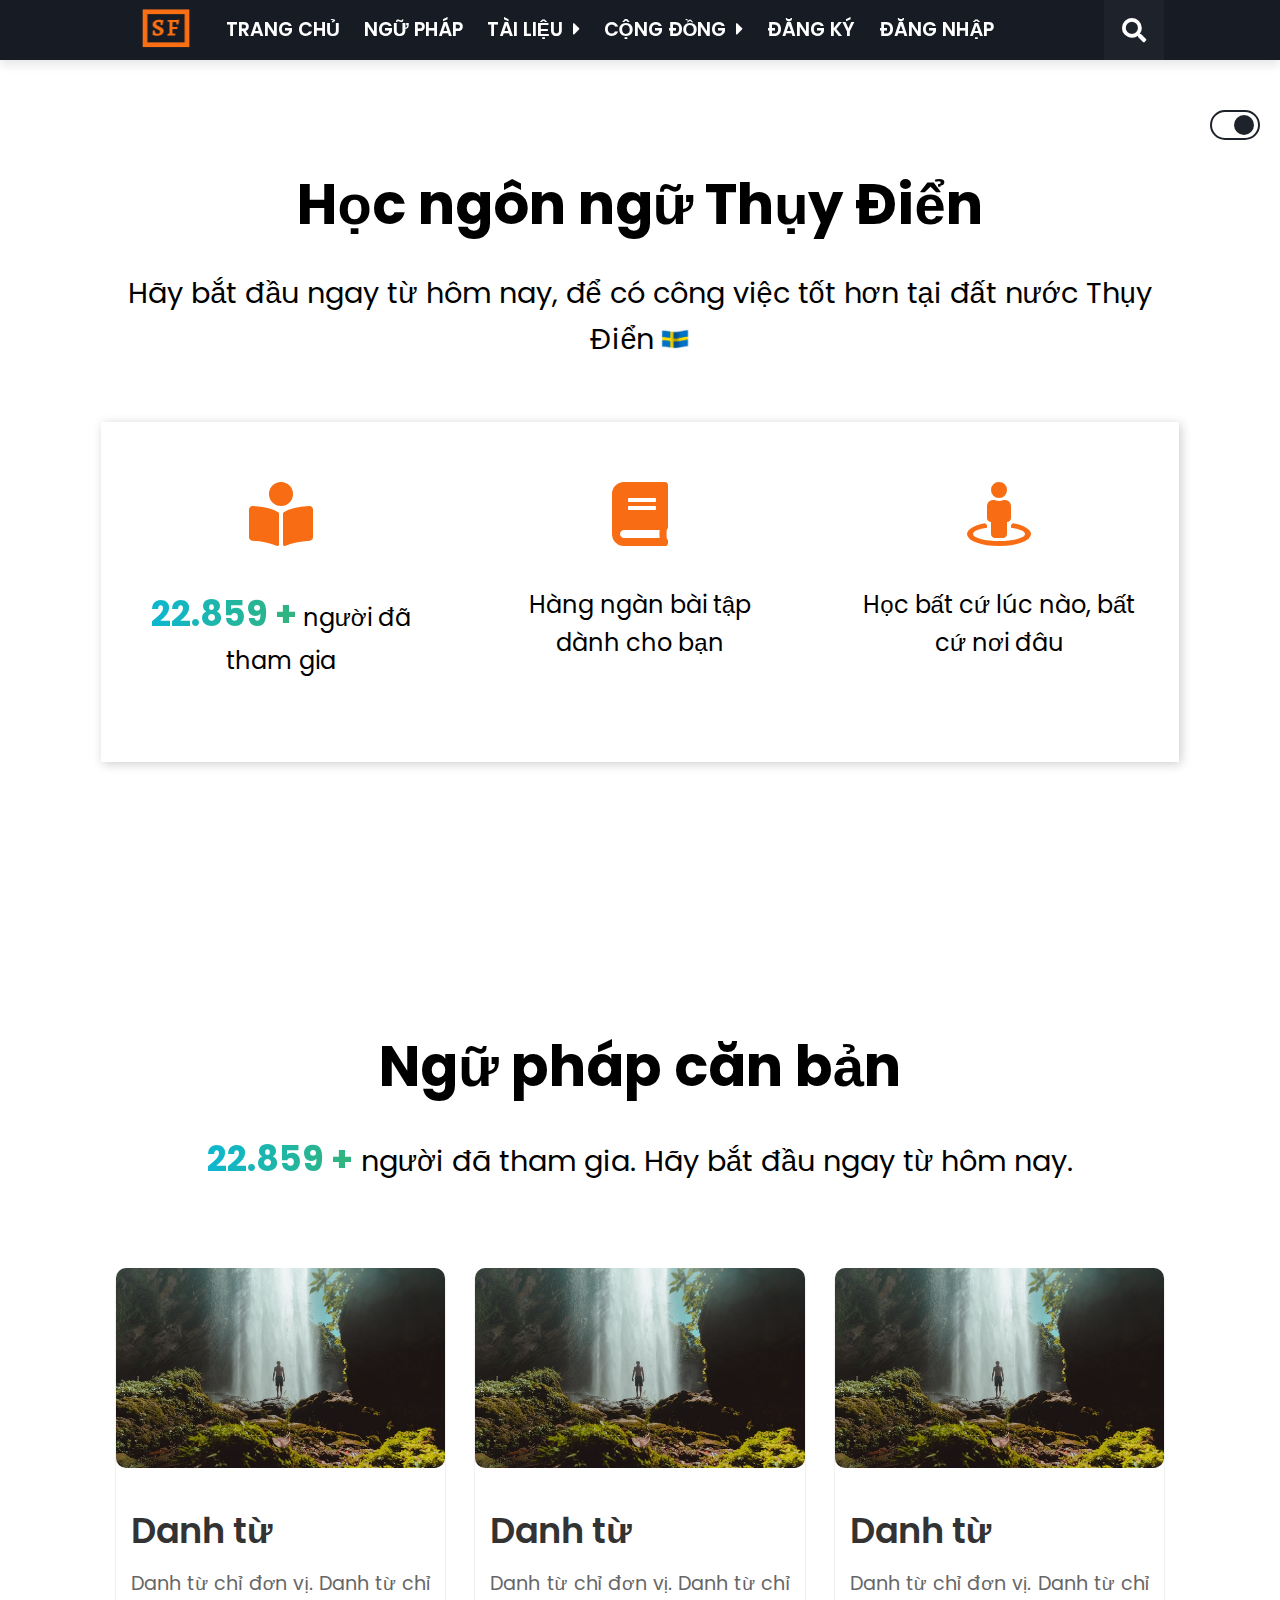
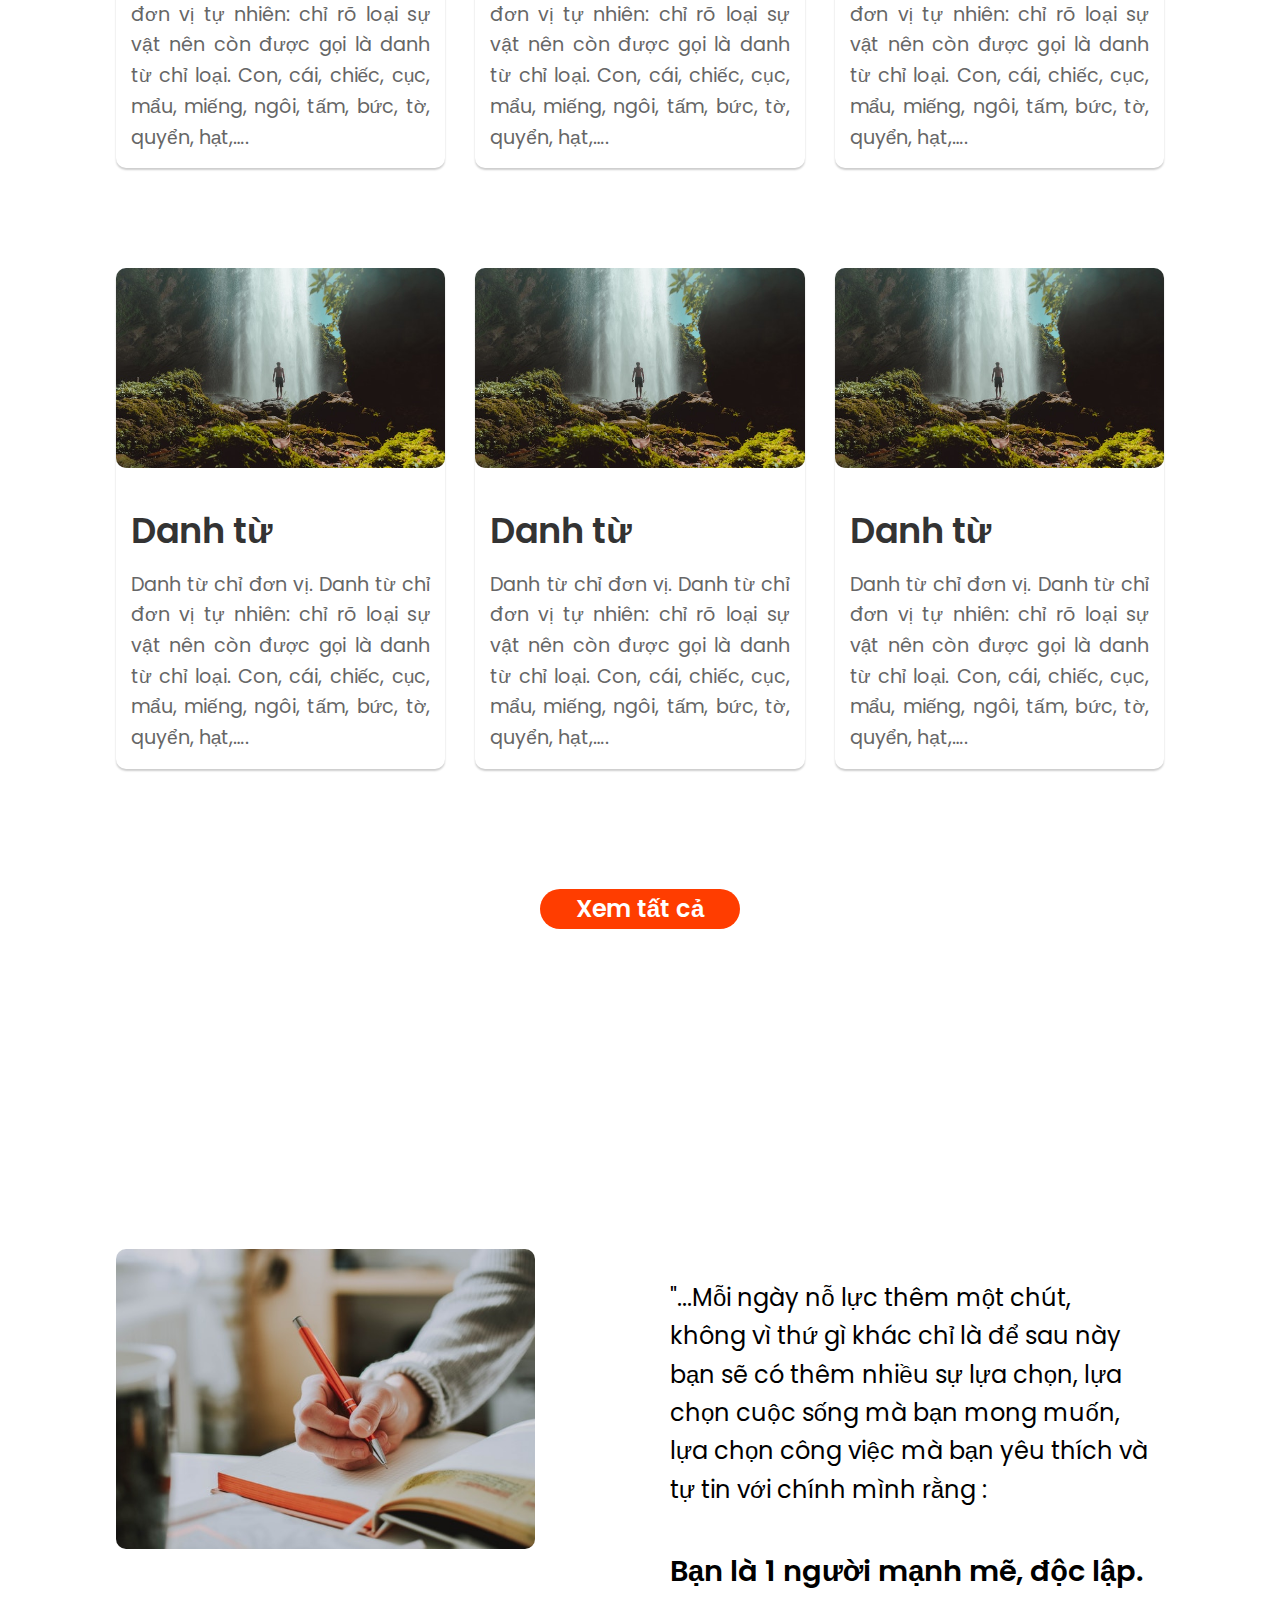
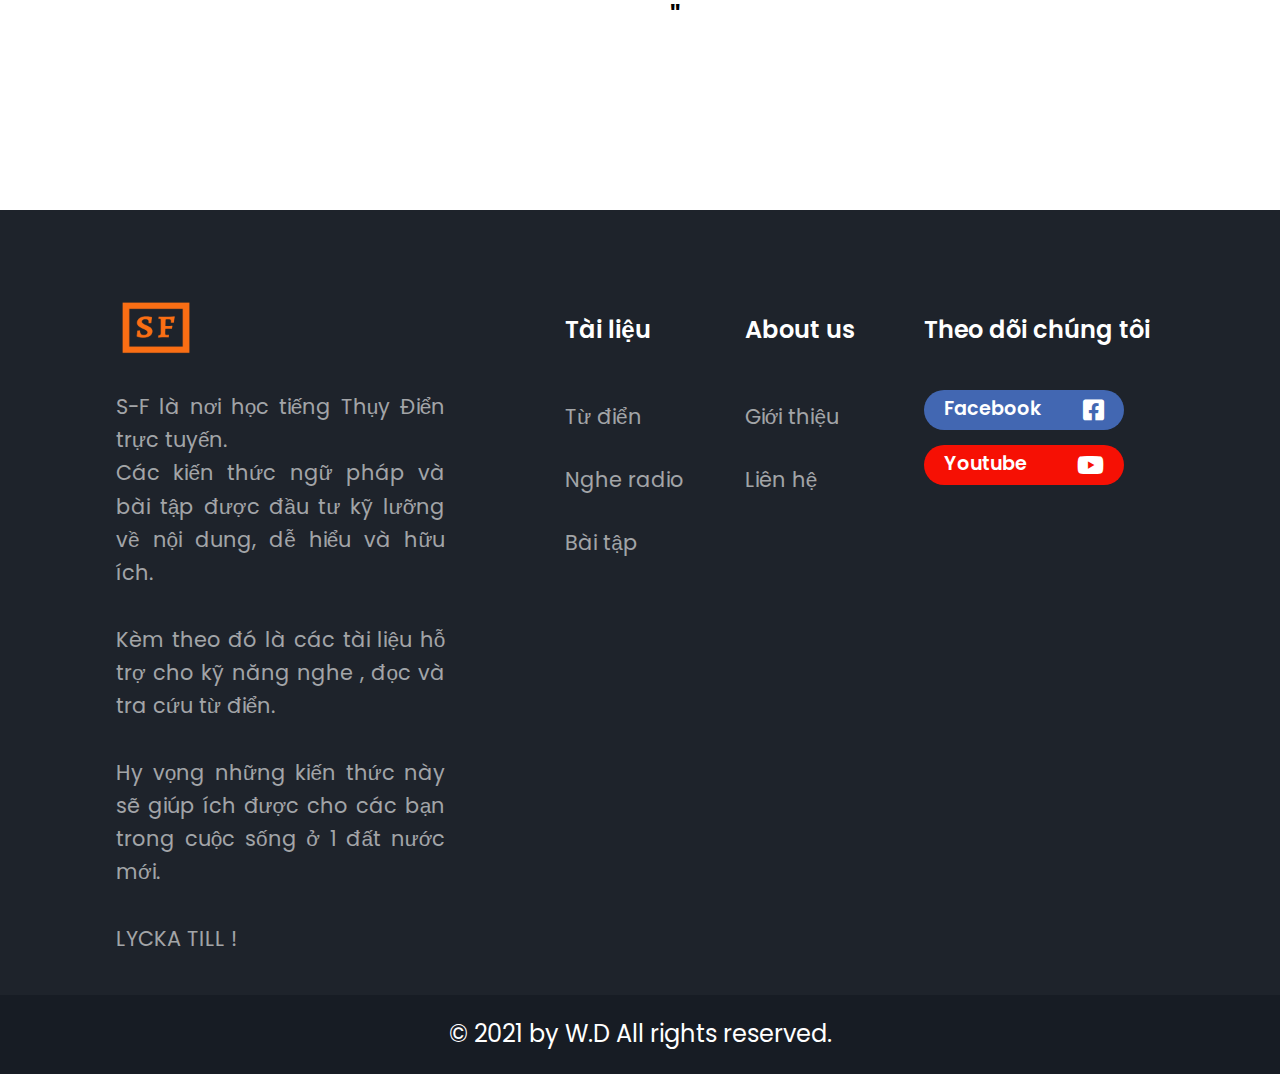
<file: index.html>
<!DOCTYPE html>
<html lang="en">
<head>
    <meta charset="UTF-8">
    <meta http-equiv="X-UA-Compatible" content="IE=edge">
    <meta name="viewport" content="width=device-width, initial-scale=1.0">
    <title>Svenska - Framtid </title>
    <link REL="SHORTCUT ICON" HREF="asset/img/your-logo.png">
    <!-- === Font Awesome Freee 5.8.2 -->
    <link rel="stylesheet" href="asset/css/fontawesome-free-5.15.3-web/fontawesome-free-5.15.3-web/css/all.min.css">
    <!-- ===== style -->
    <link rel="stylesheet" href="asset/css/base.css">
    <link rel="stylesheet" href="asset/css/style.css">
    <link rel="stylesheet" href="asset/css/grid.css">
    <link rel="stylesheet" href="asset/css/responsive.css">
</head>
<body>
    <div id="sf">
        <!-- Header -->
        <input type="checkbox" name="" class="checkMenubar" id="checkMenubar" hidden>
        <input type="checkbox" name=""  id="switch" hidden>
        <header class="header">
            <div class="grid wide">
                <div class="row">
                    <div class=" header-wrapper col l-12 m-12 s-12 ">

                            <label for="checkMenubar" class="menubar-icon">
                                <i class="fas fa-bars"></i>
                            </label>
                            <div class="logo-wrap">
                                <a href="index.html" class="logo-img" >
                                    <img src="asset/img/your-logo.png" alt="Trang chủ">
                                </a>
                            </div>
                            
                            <ul class="menubar-wrap">
                                <li class="menubar__item" id="index" >
                                    <a href="index.html" >
                                        Trang chủ
                                    </a>
                                </li>
                                <li class="menubar__item" id="baitap">
                                    <a href="grammatic.html">
                                        Ngữ pháp 
                                    </a>
                                </li>
                               <li class="menubar__item">
                                    <a href="#">
                                        Tài liệu
                                        <i class="fas fa-caret-right caret-right"></i>
                                    </a>

                                    <ul class="sub-menu">
                                        <li class="sub-menu__item"> 
                                            <a href="documents.html">
                                                Từ điển
                                            </a>
                                        </li>
                                        <li class="sub-menu__item"> 
                                            <a href="documents.html">
                                                Nghe / đọc tin tức 
                                            </a>
                                        </li>
                                        <li class="sub-menu__item"> 
                                            <a href="documents.html">
                                                Đọc sách online 
                                            </a>
                                        </li>
                                        <li class="sub-menu__item"> 
                                            <a href="documents.html">
                                                Bài tập
                                            </a>
                                        </li>
                                    </ul>
                                </li>
                                <li class="menubar__item">
                                    <a href="#">
                                        Cộng đồng
                                        <i class="fas fa-caret-right caret-right"></i>

                                    </a>
                                    <ul class="sub-menu">
                                        <li class="sub-menu__item"> 
                                            <a href="">
                                                Facebook Group
                                            </a>
                                        </li>
                                        <li class="sub-menu__item"> 
                                            <a href="">
                                                Liên hệ
                                            </a>
                                        </li>
                                        
                                    </ul>
                                </li>
                                <li class="menubar__item" >
                                    <a href="register.html">
                                       Đăng ký
                                    </a>
                                   
                                </li>
                                <li class="menubar__item ">
                                    <a href="login.html">
                                       Đăng nhập
                                    </a>
                                   
                                </li>
                            </ul>
                            <a class="search-toggle">
                                <i class="fas fa-search search-icon"></i>
                                <i class="far fa-times-circle close-icon"></i>
                            </a>
                            <div id="nav-search">
                                <form action="" class="search-form">
                                    <input type="search" name="" class="search-input" placeholder="Tìm kiếm" value autocomplete="off">
                                    <input type="submit" value="OK" class="btn-search">
                                </form>
                            </div>
                    </div>
                </div>
            </div>
            <label for="switch">
                <span class="toggle">
                    <span class="circle"></span>
                </span>
            </label>
        </header>
        <!-- feature -->
        <section class="feature" >
            <div class="grid wide ">
                <div class="row">
                    <div class="col l-12 m-12 s-12">
                        <h2 class="heading">
                            Học ngôn ngữ Thụy Điển
                        </h2>    
                        <p class="sub-heading">
                            Hãy bắt đầu ngay từ hôm nay, để có công việc tốt hơn tại đất nước Thụy Điển<img class="flag" src="asset/img/Animated-Flag-Sweden.gif" alt="">
                        </p>
                    </div>
                </div>
                <div class="row feature-wrapper">
                    <div class="col l-4 m-6 m-0-3 s-12">
                        <div class="feature-details">
                            <i class="fas fa-book-reader"></i>  

                            <h3 class="feature-text">
                                <strong class="text-hightlight">22.859 +</strong>
                                người đã tham gia 
                            </h3>
                            

                        </div>
                    </div>
                    <div class="col l-4 m-6 m-0-3 s-12">
                        <div class="feature-details">
                            <i class="fas fa-book"></i> 

                            <h3 class="feature-text">
                                Hàng ngàn bài tập dành cho bạn 
                             
                            </h3>
                            

                        </div>
                    </div>
                    <div class="col l-4 m-6 m-0-3 s-12">
                        <div class="feature-details">
                            <i class="fas fa-street-view"></i> 

                            <h3 class="feature-text">
                                Học bất cứ lúc nào, bất cứ nơi đâu 
                            </h3>
                            

                        </div>
                    </div>
                </div>
                
            </div>
        </section>
        <!-- basic-courses -->
        <section class="basic-courses" >
            <div class="grid wide ">
                <div class="row">
                    <div class="col l-12 m-12 s-12">
                        <h2 class="heading">
                            Ngữ pháp căn bản
                        </h2>    
                        <p class="sub-heading">
                            <strong class="text-hightlight">22.859 +</strong>
                            người đã tham gia. Hãy bắt đầu ngay từ hôm nay.
                        </p>
                    </div>
                </div>
                <div class="row basic-courses__wrapper">
                    <div class="col l-4 m-8 m-0-2 s-12">
                        <div class="post-details">
                            <div class="post-img__container">
                                <div class="post-img"  >
                                    <a href="" class="post-img__link">
                                        <img src="asset/img/course-image.jpg" alt="">
                                    </a>
                                </div>
                            </div>
                            
                            <div class="post-details__inner">
                                <a href="" class="course-title">
                                    Danh từ
                                </a>
                                <span class="description">
                                    Danh từ chỉ đơn vị. Danh từ chỉ đơn vị tự nhiên: chỉ rõ loại sự vật nên còn được gọi là danh từ chỉ loại. Con, cái, chiếc, cục, mẩu, miếng, ngôi, tấm, bức, tờ, quyển, hạt,….
                                </span>
                            </div>
                        </div>
                    </div>
                    <div class="col l-4 m-8 m-0-2 s-12">
                        <div class="post-details">
                            <div class="post-img__container">
                                <div class="post-img"  >
                                    <a href="" class="post-img__link">
                                        <img src="asset/img/course-image.jpg" alt="">
                                    </a>
                                </div>
                            </div>
                            
                            <div class="post-details__inner">
                                <a href="" class="course-title">
                                    Danh từ
                                </a>
                                <span class="description">
                                    Danh từ chỉ đơn vị. Danh từ chỉ đơn vị tự nhiên: chỉ rõ loại sự vật nên còn được gọi là danh từ chỉ loại. Con, cái, chiếc, cục, mẩu, miếng, ngôi, tấm, bức, tờ, quyển, hạt,….
                                </span>
                            </div>
                        </div>
                    </div>
                    <div class="col l-4 m-8 m-0-2 s-12">
                        <div class="post-details">
                            <div class="post-img__container">
                                <div class="post-img"  >
                                    <a href="" class="post-img__link">
                                        <img src="asset/img/course-image.jpg" alt="">
                                    </a>
                                </div>
                            </div>
                            
                            <div class="post-details__inner">
                                <a href="" class="course-title">
                                    Danh từ
                                </a>
                                <span class="description">
                                    Danh từ chỉ đơn vị. Danh từ chỉ đơn vị tự nhiên: chỉ rõ loại sự vật nên còn được gọi là danh từ chỉ loại. Con, cái, chiếc, cục, mẩu, miếng, ngôi, tấm, bức, tờ, quyển, hạt,….
                                </span>
                            </div>
                        </div>
                    </div>
                    <div class="col l-4 m-8 m-0-2 s-12">
                        <div class="post-details">
                            <div class="post-img__container">
                                <div class="post-img"  >
                                    <a href="" class="post-img__link">
                                        <img src="asset/img/course-image.jpg" alt="">
                                    </a>
                                </div>
                            </div>
                            
                            <div class="post-details__inner">
                                <a href="" class="course-title">
                                    Danh từ
                                </a>
                                <span class="description">
                                    Danh từ chỉ đơn vị. Danh từ chỉ đơn vị tự nhiên: chỉ rõ loại sự vật nên còn được gọi là danh từ chỉ loại. Con, cái, chiếc, cục, mẩu, miếng, ngôi, tấm, bức, tờ, quyển, hạt,….
                                </span>
                            </div>
                        </div>
                    </div>
                    <div class="col l-4 m-8 m-0-2 s-12">
                        <div class="post-details">
                            <div class="post-img__container">
                                <div class="post-img"  >
                                    <a href="" class="post-img__link">
                                        <img src="asset/img/course-image.jpg" alt="">
                                    </a>
                                </div>
                            </div>
                            
                            <div class="post-details__inner">
                                <a href="" class="course-title">
                                    Danh từ
                                </a>
                                <span class="description">
                                    Danh từ chỉ đơn vị. Danh từ chỉ đơn vị tự nhiên: chỉ rõ loại sự vật nên còn được gọi là danh từ chỉ loại. Con, cái, chiếc, cục, mẩu, miếng, ngôi, tấm, bức, tờ, quyển, hạt,….
                                </span>
                            </div>
                        </div>
                    </div>
                    <div class="col l-4 m-8 m-0-2 s-12">
                        <div class="post-details">
                            <div class="post-img__container">
                                <div class="post-img"  >
                                    <a href="" class="post-img__link">
                                        <img src="asset/img/course-image.jpg" alt="">
                                    </a>
                                </div>
                            </div>
                            
                            <div class="post-details__inner">
                                <a href="" class="course-title">
                                    Danh từ
                                </a>
                                <span class="description">
                                    Danh từ chỉ đơn vị. Danh từ chỉ đơn vị tự nhiên: chỉ rõ loại sự vật nên còn được gọi là danh từ chỉ loại. Con, cái, chiếc, cục, mẩu, miếng, ngôi, tấm, bức, tờ, quyển, hạt,….
                                </span>
                            </div>
                        </div>
                    </div>
                    
                </div>
                <a href="" class="btn btn-more-course">Xem tất cả</a>
            </div>
        </section>

        <!-- Quote -->
        <section class="quote">
            <div class="grid wide ">
                <div class="row">
                    <div class="col l-5 m-8 m-0-2 s-12">
                        <div class="quote-img__container">
                            <div class="quote-img" >
                                <!-- style="background: url(asset/img/bottom-content-img.jpg); -->
                                <img src="asset/img/bottom-content-img.jpg" alt="">
                            </div>
                        </div>
                    </div>
                    <div class="col l-6 l-0-1 m-10 m-0-1 s-12">
                        <p class="block-quote">
                            "...Mỗi ngày nỗ lực thêm một chút, không vì thứ gì khác chỉ là để sau này bạn sẽ có thêm nhiều sự lựa chọn, lựa chọn cuộc sống mà bạn mong muốn, lựa chọn công việc mà bạn yêu thích và tự tin với chính mình rằng : 
                            <br>
                            <br>
                            <span> Bạn là 1 người mạnh mẽ, độc lập. " </span> 
                        </p>
                    </div>
                </div>
            </div>
        </section>
        
        <!-- Footer -->
        <footer>
            <div class="grid wide footer-wrapper">
                <div class="row">
                    <div class="col l-4 m-5 s-12">
                        <div class="footer__heading">
                            <div class="footer__logo" >
                                <a href="index.html" class="footer__logo-img">
                                    <img  src="asset/img/your-logo.png" alt="Home" >
                                </a>
                            </div>
                        </div>
                        <div class="footer__content">
                           <p>
                               S-F là nơi học tiếng Thụy Điển trực tuyến. 
                               <br>
                               Các kiến thức ngữ pháp và bài tập được đầu tư kỹ lưỡng về nội dung, dễ hiểu và hữu ích. 
                               <br>
                               <br> 
                               Kèm theo đó là các tài liệu hỗ trợ cho kỹ năng nghe , đọc và tra cứu từ điển. 
                               <br>
                               <br>
                               Hy vọng những kiến thức này sẽ giúp ích được cho các bạn trong cuộc sống ở 1 đất nước mới.
                               <br>
                               <br>
                                 LYCKA TILL !

                           </p>
                            
                        </div>

                        
                    </div>
                    <div class="col l-2 l-0-1  m-0-1 m-2 s-6  ">
                        <div class="footer__heading">
                            <p>Tài liệu</p>
                        </div>
                        <div class="footer__content">
                           <a href="http://lexin2.nada.kth.se/lexin/" class="footer__link">
                               Từ điển
                           </a>
                           <a href="https://sverigesradio.se/radioswedenpalattsvenska" class="footer__link">
                               Nghe radio
                           </a>
                           <a href="" class="footer__link">
                               Bài tập
                           </a>
                        </div>
                    </div>
                    <div class="col l-2 m-0 s-5">
                        <div class="footer__heading">
                            <p>About us</p>
                        </div>
                        <div class="footer__content">
                           <a href="" class="footer__link">
                               Giới thiệu
                           </a>
                           <a href="" class="footer__link">
                               Liên hệ
                           </a>
                        </div>
                    </div>
                    <div class="col l-3 m-4 s-8 ">
                        <div class="footer__heading">
                            <p>Theo dõi chúng tôi </p>
                        </div>
                        <div class="footer__content">
                            <a href="#" class="btn social-btn btn--facebook">
                                Facebook
                                <i class="fab fa-facebook-square"></i>
                            </a>
                            <a href="#" class="btn social-btn btn--youtube">
                                Youtube
                                <i class="fab fa-youtube"></i>
                            </a>
                        </div>
                    </div>
                   
                </div>
               
            </div>
            <div class="footer__copyright">
                    <p class="copyright-text">
                        © 2021 by W.D All rights reserved.
                    </p>
            </div>
        </footer>

        <section class="modal">
            <label for="checkMenubar" class="modal__overlay">
            </label>
            <div class="modal__body">
                 <label for="checkMenubar" class="close-modal">X</label>
                <div class="mobile-menu">
                    <div class="mobile-menu__logo-wrap">
                        <a href="index.html" class="mobile-menu__logo-img" >
                            <img src="asset/img/your-logo.png" alt="Trang chủ">
                        </a>
                       
                    </div>
                    <ul class="mobile-menu__menubar">
                        <li class="mobile-menu__menubar__item">
                            <a href="index.html">
                                Trang chủ
                            </a>
                        </li>
                        <li class="mobile-menu__menubar__item">
                            <a href="grammatic.html">
                                Ngữ pháp 
                            </a>
                        </li>
                        <li class="mobile-menu__menubar__item">
                            <a href="#">
                                Tài liệu
                                <i class="fas fa-caret-right caret-right"></i>
                            </a>

                            <ul class="mobile-menu__sub-menu">
                                <li class="mobile-menu__sub-menu__item"> 
                                    <a href="documents.html">
                                        Từ điển
                                    </a>
                                </li>
                                <li class="mobile-menu__sub-menu__item"> 
                                    <a href="documents.html">
                                        Nghe / đọc tin tức 
                                    </a>
                                </li>
                                <li class="mobile-menu__sub-menu__item"> 
                                    <a href="documents.html">
                                        Đọc sách online 
                                    </a>
                                </li>
                                <li class="mobile-menu__sub-menu__item"> 
                                    <a href="documents.html">
                                        Bài tập
                                    </a>
                                </li>                           
                            </ul>
                        </li>
                        <li class="mobile-menu__menubar__item">
                            <a href="#">
                                Cộng đồng
                                <i class="fas fa-caret-right caret-right"></i>

                            </a>
                            <ul class="mobile-menu__sub-menu">
                                <li class="mobile-menu__sub-menu__item"> 
                                    <a href="">
                                        Facebook Group
                                    </a>
                                </li>
                                <li class="mobile-menu__sub-menu__item"> 
                                    <a href="">
                                        Liên hệ
                                    </a>
                                </li>
                                
                            </ul>
                        </li>
                        <li class="mobile-menu__menubar__item">
                            <a href="login.html">
                                Đăng nhập
                            </a>
                        </li>
                         <li class="mobile-menu__menubar__item">
                            <a href="register.html">
                                Đăng ký
                            </a>
                        </li>
                       
                    </ul>

                    <div class="social-media">
                        
                        <a href="#">
                            <i class="fab fa-facebook-square"></i>
                        </a>
                        <a href="#" >
                            <i class="fab fa-youtube"></i>
                        </a>
                    </div>
                </div>
            </div>
        </section>
    </div>


    <!--main script  -->

    <script src="asset/js/main.js"></script>
</body>
</html>
</file>
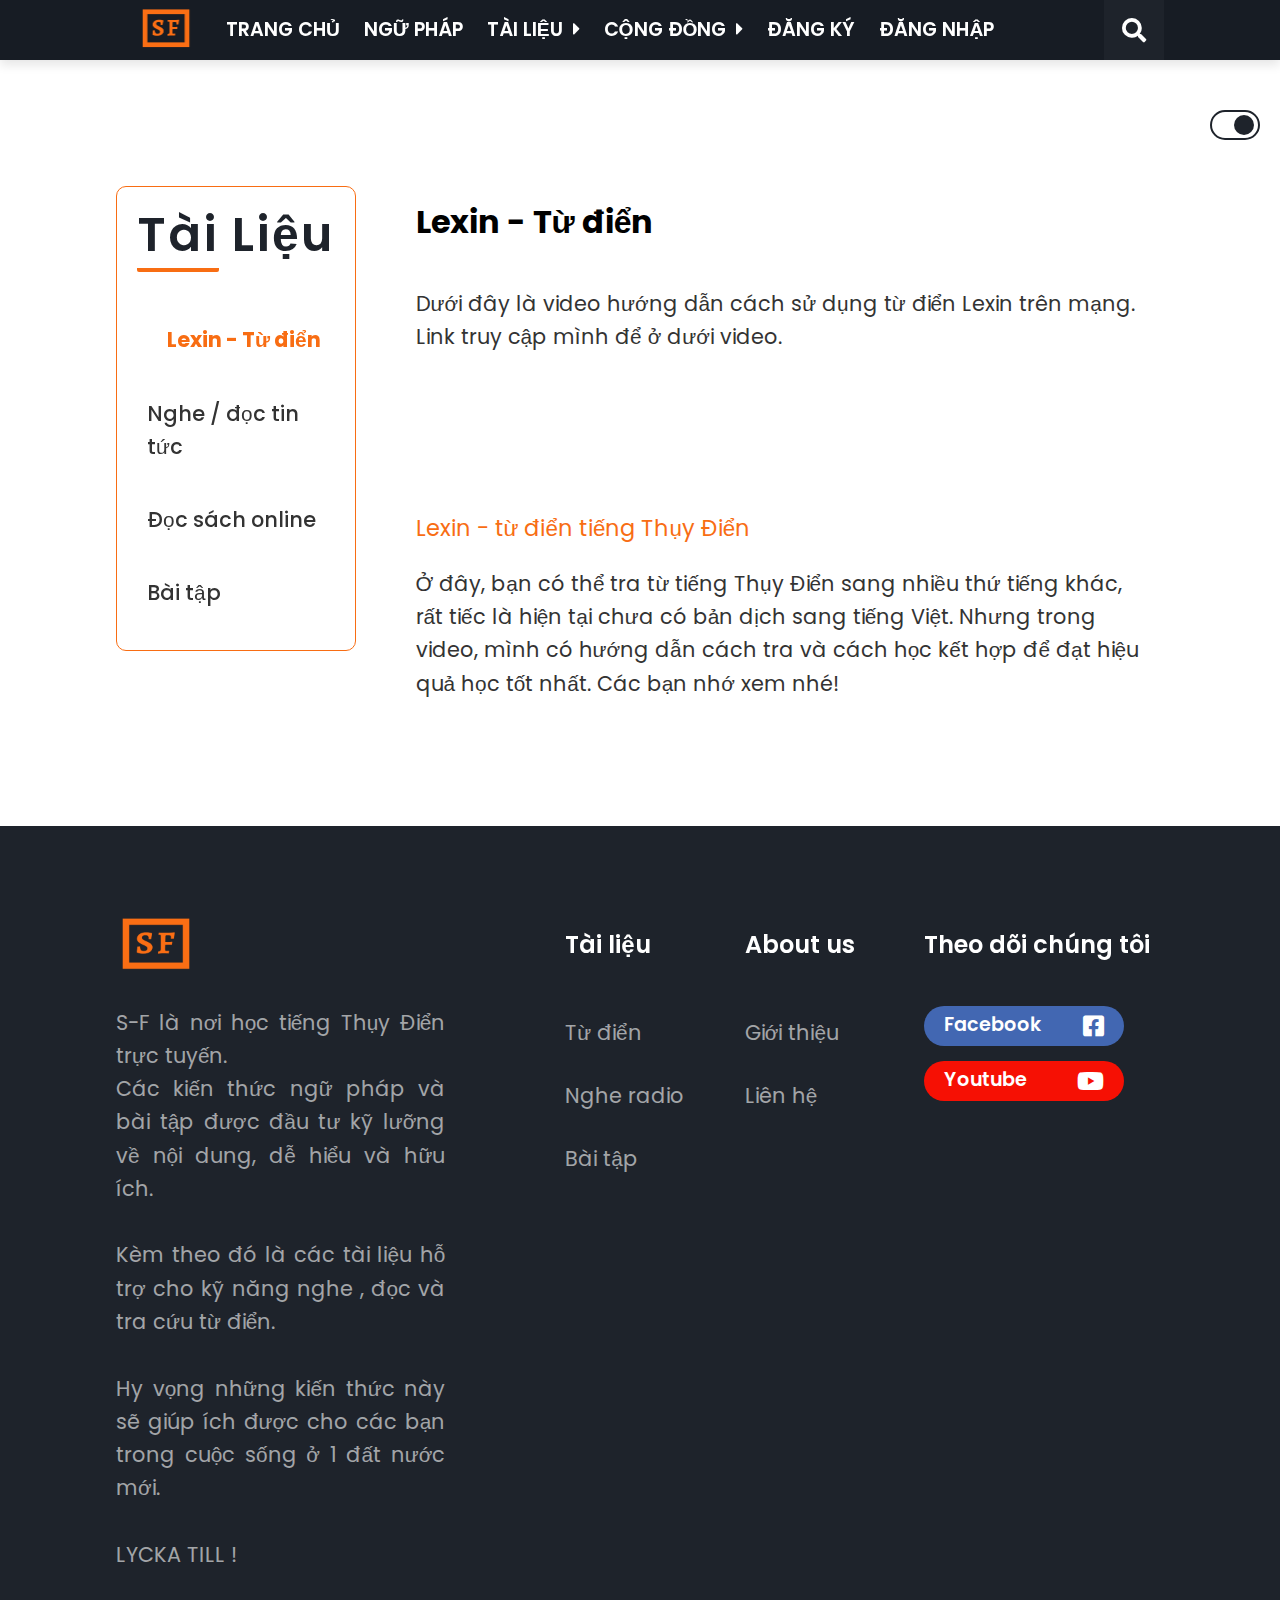
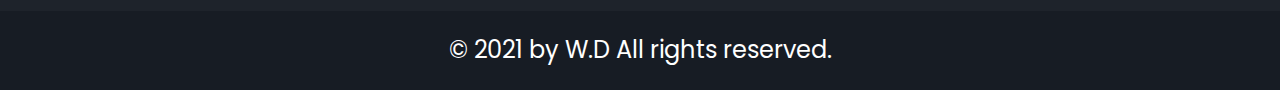
<file: documents.html>
<!DOCTYPE html>
<html lang="en">
<head>
    <meta charset="UTF-8">
    <meta http-equiv="X-UA-Compatible" content="IE=edge">
    <meta name="viewport" content="width=device-width, initial-scale=1.0">
    <title>Svenska - Framtid </title>
    <link REL="SHORTCUT ICON" HREF="asset/img/your-logo.png">
    <!-- === Font Awesome Freee 5.8.2 -->
    <link rel="stylesheet" href="asset/css/fontawesome-free-5.15.3-web/fontawesome-free-5.15.3-web/css/all.min.css">
    <!-- ===== style -->
    <link rel="stylesheet" href="asset/css/base.css">
    <link rel="stylesheet" href="asset/css/style.css">
    <link rel="stylesheet" href="asset/css/grid.css">
    <link rel="stylesheet" href="asset/css/documents.css">
    <link rel="stylesheet" href="asset/css/responsive.css">
</head>
<body>
    <div id="sf">
        <!-- Header -->
        <input type="checkbox" name="" class="checkMenubar" id="checkMenubar" hidden>
        <input type="checkbox" name="" id="switch">
        <header class="header">
            <div class="grid wide">
                <div class="row">
                    <div class=" header-wrapper col l-12 m-12 s-12 ">

                            <label for="checkMenubar" class="menubar-icon">
                                <i class="fas fa-bars"></i>
                            </label>
                            <div class="logo-wrap">
                                <a href="index.html" class="logo-img" >
                                    <img src="asset/img/your-logo.png" alt="Trang chủ">
                                </a>
                            </div>
                            
                            <ul class="menubar-wrap">
                                <li class="menubar__item" id="index" >
                                    <a href="index.html" >
                                        Trang chủ
                                    </a>
                                </li>
                                <li class="menubar__item" id="baitap">
                                    <a href="grammatic.html">
                                        Ngữ pháp 
                                    </a>
                                </li>
                                <li class="menubar__item">
                                    <a href="#">
                                        Tài liệu
                                        <i class="fas fa-caret-right caret-right"></i>
                                    </a>

                                    <ul class="sub-menu">
                                        <li class="sub-menu__item"> 
                                            <a href="documents.html">
                                                Từ điển
                                            </a>
                                        </li>
                                        <li class="sub-menu__item"> 
                                            <a href="documents.html">
                                                Nghe / đọc tin tức 
                                            </a>
                                        </li>
                                        <li class="sub-menu__item"> 
                                            <a href="documents.html">
                                                Đọc sách online 
                                            </a>
                                        </li>
                                        <li class="sub-menu__item"> 
                                            <a href="documents.html">
                                                Bài tập
                                            </a>
                                        </li>
                                    </ul>
                                </li>
                                <li class="menubar__item">
                                    <a href="#">
                                        Cộng đồng
                                        <i class="fas fa-caret-right caret-right"></i>

                                    </a>
                                    <ul class="sub-menu">
                                        <li class="sub-menu__item"> 
                                            <a href="">
                                                Facebook Group
                                            </a>
                                        </li>
                                        <li class="sub-menu__item"> 
                                            <a href="">
                                                Liên hệ
                                            </a>
                                        </li>
                                        
                                    </ul>
                                </li>
                                <li class="menubar__item">
                                    <a href="register.html">
                                       Đăng ký
                                    </a>
                                   
                                </li>
                                <li class="menubar__item">
                                    <a href="login.html">
                                       Đăng nhập
                                    </a>
                                   
                                </li>
                            </ul>
                            <a class="search-toggle">
                                <i class="fas fa-search search-icon"></i>
                                <i class="far fa-times-circle close-icon"></i>
                            </a>
                            <div id="nav-search">
                                <form action="" class="search-form">
                                    <input type="search" name="" class="search-input" placeholder="Tìm kiếm" value autocomplete="off">
                                    <input type="submit" value="OK" class="btn-search">
                                </form>
                            </div>
                    </div>
                </div>
            </div>
            <label for="switch">
                <span class="toggle">
                    <span class="circle"></span>
                </span>
            </label>
        </header>
        <!-- feature -->
        
        <section class="content">
            <div class="grid wide">
                <div class="row">
                    <div class="col l-3 m-12 s-12">
                        <div class="documents__wrapper-left">
                            <div class="page-heading">
                                <span>Tài</span> Liệu 
                            </div>
                            <div class="tab">
                                <span class="tab-links active">Lexin - Từ điển </span>
                                <span class="tab-links ">Nghe / đọc tin tức</span>
                                <span class="tab-links  ">Đọc sách online </span>
                                <span class="tab-links ">Bài tập </span>
                            </div>
                        </div>
                    </div>
                    <div class="col l-9 m-12 ">
                        <div class="documents__wrapper-right">
                            <div id="lexin" class="tab-content active">
                                <h4 class="tab-title">Lexin - Từ điển </h4>
                                <p>Dưới đây là video hướng dẫn cách sử dụng từ điển Lexin trên mạng. Link truy cập mình để ở dưới video. </p>
                                <iframe src="" frameborder="0"></iframe>
                                <a class="documents__link" href="http://lexin2.nada.kth.se/lexin/">Lexin - từ điển tiếng Thụy Điển</a>
                                <p>Ở đây, bạn có thể tra từ tiếng Thụy Điển sang nhiều thứ tiếng khác, rất tiếc là hiện tại chưa có bản dịch sang tiếng Việt. Nhưng trong video, mình có hướng dẫn cách tra và cách học kết hợp để đạt hiệu quả học tốt nhất. Các bạn nhớ xem nhé! </p>
                            </div>
                            <div id="listening-news" class="tab-content ">
                                <h4 class="tab-title">Nghe / đọc tin tức</h4>

                                <p>Dưới đây là video hướng dẫn cách sử dụng radio để học hiệu quả. Link truy cập mình để ở dưới video. </p>
                                <iframe src="" frameborder="0"></iframe>
                                <a class="documents__link" href="https://sverigesradio.se/radioswedenpalattsvenska">Radio Sverige på lätt svenska</a>
                                <p>Ở đây, bạn có thể luyện kỹ năng nghe , đọc thông qua các tin tức thời sự ngắn, với những từ đơn gian, cách nói cơ bản. Trong video, mình có hướng dẫn cách sử dụng và cách học kết hợp để đạt hiệu quả học tốt nhất. Các bạn nhớ xem nhé! </p>
                            </div>
                            <div id="readind-books" class="tab-content ">
                                <h4 class="tab-title">Đọc sách online </h4>

                                <p>Dưới đây là video hướng dẫn cách mượn sách tiếng Thụy Điển trên mạng, và đọc bằng máy tính, Ipad, hoặc trên điện thoại di động.Link truy cập mình để ở dưới video.  </p>
                                <iframe src="" frameborder="0"></iframe>
                                <a class="documents__link" href="https://sverigesradio.se/radioswedenpalattsvenska">Radio Sverige på lätt svenska</a>
                                <div class="app-link">
                                    <p>Link tải Biblio App: </p>
                                    <a class="documents__link" href="https://play.google.com/store/apps/details?id=com.Axiellmedia.LibraryApp&hl=sv">
                                        Biblio App trên Google Play
                                        <i class="fab fa-google-play"></i>
                                     </a>
                                    <a class="documents__link" href="https://apps.apple.com/se/app/biblio-library/id1286685079">
                                        Biblio App trên App Store
                                        <i class="fab fa-app-store-ios"></i>
                                    </a>
                                </div>
                                <p>Ở đây, bạn có thể luyện kỹ năng nghe , đọc thông qua các cuốn sách, từ mức độ dễ cho đến khó, đồng thời có thể học thêm các từ vựng mới, nâng cao kỹ năng viết.  Trong video, mình có hướng dẫn cách sử dụng và cách học kết hợp để đạt hiệu quả học tốt nhất. Các bạn nhớ xem nhé! </p>
                            </div>
                            <div id="exercises" class="tab-content">
                                <h4 class="tab-title">Bài tập</h4>

                            </div>
                        </div>
                    </div>
                </div>
            </div>
        </section>
        <!-- Footer -->
        <footer>
            <div class="grid wide footer-wrapper">
                <div class="row">
                    <div class="col l-4 m-5 s-12">
                        <div class="footer__heading">
                            <div class="footer__logo" >
                                <a href="index.html" class="footer__logo-img">
                                    <img  src="asset/img/your-logo.png" alt="">
                                </a>
                            </div>
                        </div>
                        <div class="footer__content">
                           <p>
                               S-F là nơi học tiếng Thụy Điển trực tuyến. 
                               <br>
                               Các kiến thức ngữ pháp và bài tập được đầu tư kỹ lưỡng về nội dung, dễ hiểu và hữu ích. 
                               <br>
                               <br> 
                               Kèm theo đó là các tài liệu hỗ trợ cho kỹ năng nghe , đọc và tra cứu từ điển. 
                               <br>
                               <br>
                               Hy vọng những kiến thức này sẽ giúp ích được cho các bạn trong cuộc sống ở 1 đất nước mới.
                               <br>
                               <br>
                                 LYCKA TILL !

                           </p>
                            
                        </div>

                        
                    </div>
                    <div class="col l-2 l-0-1  m-0-1 m-2 s-6  ">
                        <div class="footer__heading">
                            <p>Tài liệu</p>
                        </div>
                        <div class="footer__content">
                           <a href="http://lexin2.nada.kth.se/lexin/" class="footer__link">
                               Từ điển
                           </a>
                           <a href="https://sverigesradio.se/radioswedenpalattsvenska" class="footer__link">
                               Nghe radio
                           </a>
                           <a href="" class="footer__link">
                               Bài tập
                           </a>
                        </div>
                    </div>
                    <div class="col l-2 m-0 s-5">
                        <div class="footer__heading">
                            <p>About us</p>
                        </div>
                        <div class="footer__content">
                           <a href="" class="footer__link">
                               Giới thiệu
                           </a>
                           <a href="" class="footer__link">
                               Liên hệ
                           </a>
                        </div>
                    </div>
                    <div class="col l-3 m-4 s-8 ">
                        <div class="footer__heading">
                            <p>Theo dõi chúng tôi </p>
                        </div>
                        <div class="footer__content">
                            <a href="#" class="btn social-btn btn--facebook">
                                Facebook
                                <i class="fab fa-facebook-square"></i>
                            </a>
                            <a href="#" class="btn social-btn btn--youtube">
                                Youtube
                                <i class="fab fa-youtube"></i>
                            </a>
                        </div>
                    </div>
                   
                </div>
               
            </div>
            <div class="footer__copyright">
                    <p class="copyright-text">
                        © 2021 by W.D All rights reserved.
                    </p>
            </div>
        </footer>

        <section class="modal">
            <label for="checkMenubar" class="modal__overlay">
            </label>
            <div class="modal__body">
                 <label for="checkMenubar" class="close-modal">X</label>
                <div class="mobile-menu">
                    <div class="mobile-menu__logo-wrap">
                        <a href="index.html" class="mobile-menu__logo-img" >
                            <img src="asset/img/your-logo.png" alt="Trang chủ">
                        </a>
                       
                    </div>
                    <ul class="mobile-menu__menubar">
                        <li class="mobile-menu__menubar__item">
                            <a href="index.html">
                                Trang chủ
                            </a>
                        </li>
                        <li class="mobile-menu__menubar__item">
                            <a href="grammatic.html">
                                Ngữ pháp 
                            </a>
                        </li>
                        <li class="mobile-menu__menubar__item">
                            <a href="#">
                                Tài liệu
                                <i class="fas fa-caret-right caret-right"></i>
                            </a>

                            <ul class="mobile-menu__sub-menu">
                                <li class="mobile-menu__sub-menu__item"> 
                                    <a href="documents.html">
                                        Từ điển
                                    </a>
                                </li>
                                <li class="mobile-menu__sub-menu__item"> 
                                    <a href="documents.html">
                                        Nghe / đọc tin tức 
                                    </a>
                                </li>
                                <li class="mobile-menu__sub-menu__item"> 
                                    <a href="documents.html">
                                        Đọc sách online 
                                    </a>
                                </li>
                                <li class="mobile-menu__sub-menu__item"> 
                                    <a href="documents.html">
                                        Bài tập
                                    </a>
                                </li>                           
                            </ul>
                        </li>
                        <li class="mobile-menu__menubar__item">
                            <a href="#">
                                Cộng đồng
                                <i class="fas fa-caret-right caret-right"></i>

                            </a>
                            <ul class="mobile-menu__sub-menu">
                                <li class="mobile-menu__sub-menu__item"> 
                                    <a href="">
                                        Facebook Group
                                    </a>
                                </li>
                                <li class="mobile-menu__sub-menu__item"> 
                                    <a href="">
                                        Liên hệ
                                    </a>
                                </li>
                                
                            </ul>
                        </li>
                         <li class="mobile-menu__menubar__item">
                            <a href="login.html">
                                Đăng nhập
                            </a>
                        </li>
                         <li class="mobile-menu__menubar__item">
                            <a href="register.html">
                                Đăng ký
                            </a>
                        </li>
                       
                    </ul>

                    <div class="social-media">
                        
                        <a href="#">
                            <i class="fab fa-facebook-square"></i>
                        </a>
                        <a href="#" >
                            <i class="fab fa-youtube"></i>
                        </a>
                    </div>
                </div>
            </div>
        </section>
    </div>
    
    <!-- script document tabs -->
    <script>
        const tabLinks = document.querySelectorAll('.tab-links');
        const tabContents = document.querySelectorAll('.tab-content')

        tabLinks.forEach((tablink,index) =>{
            
            const tabContent = tabContents[index];
            tablink.onclick = ()=>{
                console.log(tablink)
                document.querySelector('.tab-links.active').classList.remove('active')
                document.querySelector('.tab-content.active').classList.remove('active')
                tablink.classList.add('active')
                tabContent.classList.add('active')
            }
        })
    </script>
    <!--main script  -->

    <script src="asset/js/main.js"></script>
</body>
</html>
</file>
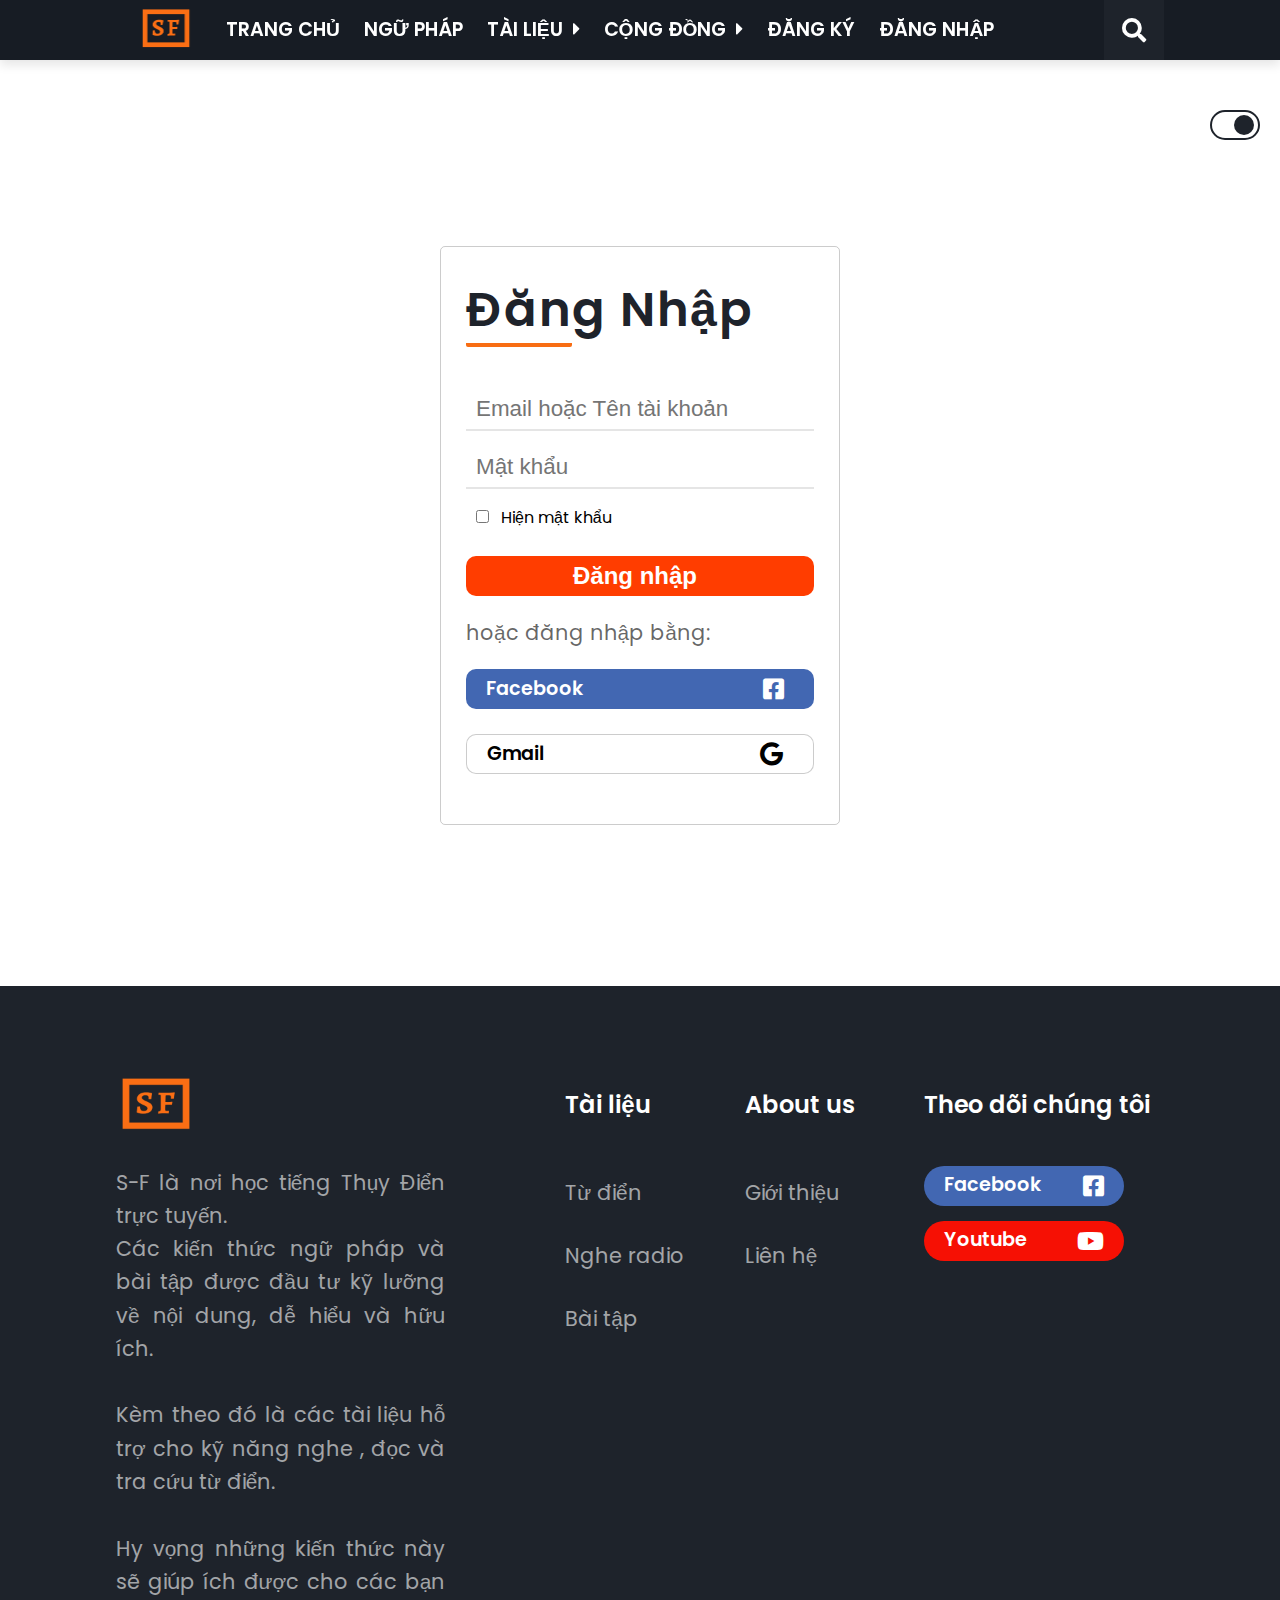
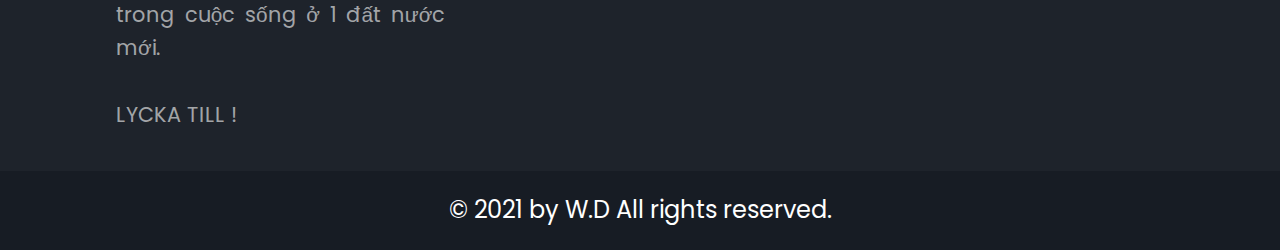
<file: login.html>
<!DOCTYPE html>
<html lang="en">
<head>
    <meta charset="UTF-8">
    <meta http-equiv="X-UA-Compatible" content="IE=edge">
    <meta name="viewport" content="width=device-width, initial-scale=1.0">
    <title>Svenska - Framtid </title>
    <link REL="SHORTCUT ICON" HREF="asset/img/your-logo.png">
    <!-- === Font Awesome Freee 5.8.2 -->
    <link rel="stylesheet" href="asset/css/fontawesome-free-5.15.3-web/fontawesome-free-5.15.3-web/css/all.min.css">
    <!-- ===== style -->
    <link rel="stylesheet" href="asset/css/base.css">
    <link rel="stylesheet" href="asset/css/style.css">
    <link rel="stylesheet" href="asset/css/grid.css">
    <link rel="stylesheet" href="asset/css/loginAndRegister.css">
    <link rel="stylesheet" href="asset/css/responsive.css">
</head>
<body>
    <div id="sf">
        <!-- Header -->
        <input type="checkbox" name="" class="checkMenubar" id="checkMenubar" hidden>
        <input type="checkbox" name="" id="switch">
        <header class="header">
            <div class="grid wide">
                <div class="row">
                    <div class=" header-wrapper col l-12 m-12 s-12 ">

                            <label for="checkMenubar" class="menubar-icon">
                                <i class="fas fa-bars"></i>
                            </label>
                            <div class="logo-wrap">
                                <a href="index.html" class="logo-img" >
                                    <img src="asset/img/your-logo.png" alt="Trang chủ">
                                </a>
                            </div>
                            
                            <ul class="menubar-wrap">
                                <li class="menubar__item" id="index" >
                                    <a href="index.html" >
                                        Trang chủ
                                    </a>
                                </li>
                                <li class="menubar__item" id="baitap">
                                    <a href="grammatic.html">
                                        Ngữ pháp 
                                    </a>
                                </li>
                               <li class="menubar__item">
                                    <a href="#">
                                        Tài liệu
                                        <i class="fas fa-caret-right caret-right"></i>
                                    </a>

                                    <ul class="sub-menu">
                                        <li class="sub-menu__item"> 
                                            <a href="documents.html">
                                                Từ điển
                                            </a>
                                        </li>
                                        <li class="sub-menu__item"> 
                                            <a href="documents.html">
                                                Nghe / đọc tin tức 
                                            </a>
                                        </li>
                                        <li class="sub-menu__item"> 
                                            <a href="documents.html">
                                                Đọc sách online 
                                            </a>
                                        </li>
                                        <li class="sub-menu__item"> 
                                            <a href="documents.html">
                                                Bài tập
                                            </a>
                                        </li>
                                    </ul>
                                </li>
                                <li class="menubar__item">
                                    <a href="#">
                                        Cộng đồng
                                        <i class="fas fa-caret-right caret-right"></i>

                                    </a>
                                    <ul class="sub-menu">
                                        <li class="sub-menu__item"> 
                                            <a href="">
                                                Facebook Group
                                            </a>
                                        </li>
                                        <li class="sub-menu__item"> 
                                            <a href="">
                                                Liên hệ
                                            </a>
                                        </li>
                                        
                                    </ul>
                                </li>
                                <li class="menubar__item">
                                    <a href="register.html">
                                       Đăng ký
                                    </a>
                                   
                                </li>
                                <li class="menubar__item">
                                    <a href="login.html">
                                       Đăng nhập
                                    </a>
                                   
                                </li>
                            </ul>
                            <a class="search-toggle">
                                <i class="fas fa-search search-icon"></i>
                                <i class="far fa-times-circle close-icon"></i>
                            </a>
                            <div id="nav-search">
                                <form action="" class="search-form">
                                    <input type="search" name="" class="search-input" placeholder="Tìm kiếm" value autocomplete="off">
                                    <input type="submit" value="OK" class="btn-search">
                                </form>
                            </div>
                    </div>
                </div>
            </div>
            <label for="switch">
                <span class="toggle">
                    <span class="circle"></span>
                </span>
            </label>
        </header>
        <!-- Log in -->
        
        <section class="content">
            <div class="grid wide">
                <div class="row">
                    <div class="col l-12 m-12 s-12">
                        <div class="form__wrapper">
                            <div class="form__inner">
                                <div class="page-heading">
                                    <span>Đăn</span>g Nhập
                                </div>
                                <form action="#" method="post" id="login-form">
                                    <div class="input-box">
                                        <input type="text" name="" id="username" class="inputs" placeholder="Email hoặc Tên tài khoản " required> 
                                        <div class="underline"></div>
                                        <span class="form-message"></span>
                                    </div>
                                    <div class="input-box">
                                        <input type="password" name="" id="password" class="inputs" placeholder="Mật khẩu" required>
                                        <div class="underline"></div>

                                        <span class="form-message"></span>
                                    </div>
                                    
                                    <div class="check-boxs">
                                        <input type="checkbox" name="" id="showPassword">
                                        <label for="showPassword">Hiện mật khẩu </label>
                                    </div>
                                   
                                    <input type="submit" value="Đăng nhập" class="btn btn--login">
                                    <p class="some-text"> hoặc đăng nhập bằng:</p>
                                    <div class="options">
                                        <a href="#" class="btn social-btn btn--facebook">
                                           Facebook <i class="fab fa-facebook-square"></i>
                                        </a>
                                    </div>
                                    <div class="options">
                                        <a href="#" class="btn  social-btn btn--google" >
                                           Gmail <i class="fab fa-google"></i>
                                        </a>
                                    </div>

                                </form>
                            </div>
                        </div>  
                    </div>
                </div>
            </div>
        </section>
        <!-- Footer -->
        <footer class="" >
            <div class="grid wide footer-wrapper">
                <div class="row ">
                    <div class="col l-4 m-5 s-12">
                        <div class="footer__heading">
                            <div class="footer__logo" >
                                <a href="index.html" class="footer__logo-img">
                                    <img  src="asset/img/your-logo.png" alt="">
                                </a>
                            </div>
                        </div>
                        <div class="footer__content">
                           <p>
                               S-F là nơi học tiếng Thụy Điển trực tuyến. 
                               <br>
                               Các kiến thức ngữ pháp và bài tập được đầu tư kỹ lưỡng về nội dung, dễ hiểu và hữu ích. 
                               <br>
                               <br> 
                               Kèm theo đó là các tài liệu hỗ trợ cho kỹ năng nghe , đọc và tra cứu từ điển. 
                               <br>
                               <br>
                               Hy vọng những kiến thức này sẽ giúp ích được cho các bạn trong cuộc sống ở 1 đất nước mới.
                               <br>
                               <br>
                                 LYCKA TILL !

                           </p>
                            
                        </div>

                        
                    </div>
                    <div class="col l-2 l-0-1  m-0-1 m-2 s-6  ">
                        <div class="footer__heading">
                            <p>Tài liệu</p>
                        </div>
                        <div class="footer__content">
                           <a href="http://lexin2.nada.kth.se/lexin/" class="footer__link">
                               Từ điển
                           </a>
                           <a href="https://sverigesradio.se/radioswedenpalattsvenska" class="footer__link">
                               Nghe radio
                           </a>
                           <a href="" class="footer__link">
                               Bài tập
                           </a>
                        </div>
                    </div>
                    <div class="col l-2 m-0 s-5 ">
                        <div class="footer__heading">
                            <p>About us</p>
                        </div>
                        <div class="footer__content">
                           <a href="" class="footer__link">
                               Giới thiệu
                           </a>
                           <a href="" class="footer__link">
                               Liên hệ
                           </a>
                        </div>
                    </div>
                    <div class="col l-3 m-4 s-8 ">
                        <div class="footer__heading">
                            <p>Theo dõi chúng tôi </p>
                        </div>
                        <div class="footer__content">
                            <a href="#" class="btn social-btn btn--facebook">
                                Facebook
                                <i class="fab fa-facebook-square"></i>
                            </a>
                            <a href="#" class="btn social-btn btn--youtube">
                                Youtube
                                <i class="fab fa-youtube"></i>
                            </a>
                        </div>
                    </div>
                   
                </div>
               
            </div>
            <div class="footer__copyright">
                    <p class="copyright-text">
                        © 2021 by W.D All rights reserved.
                    </p>
            </div>
        </footer>

        <section class="modal">
            <label for="checkMenubar" class="modal__overlay">
            </label>
            <div class="modal__body">
                 <label for="checkMenubar" class="close-modal">X</label>
                <div class="mobile-menu">
                    <div class="mobile-menu__logo-wrap">
                        <a href="index.html" class="mobile-menu__logo-img" >
                            <img src="asset/img/your-logo.png" alt="Trang chủ">
                        </a>
                       
                    </div>
                    <ul class="mobile-menu__menubar">
                        <li class="mobile-menu__menubar__item">
                            <a href="index.html">
                                Trang chủ
                            </a>
                        </li>
                        <li class="mobile-menu__menubar__item">
                            <a href="grammatic.html">
                                Ngữ pháp 
                            </a>
                        </li>
                        <li class="mobile-menu__menubar__item ">
                            <a href="#">
                                Tài liệu
                                <i class="fas fa-caret-right caret-right"></i>
                            </a>

                            <ul class="mobile-menu__sub-menu">
                                <li class="mobile-menu__sub-menu__item"> 
                                    <a href="documents.html">
                                        Từ điển
                                    </a>
                                </li>
                                <li class="mobile-menu__sub-menu__item"> 
                                    <a href="documents.html">
                                        Nghe / đọc tin tức 
                                    </a>
                                </li>
                                <li class="mobile-menu__sub-menu__item"> 
                                    <a href="documents.html">
                                        Đọc sách online 
                                    </a>
                                </li>
                                <li class="mobile-menu__sub-menu__item"> 
                                    <a href="documents.html">
                                        Bài tập
                                    </a>
                                </li>                            
                            </ul>
                        </li>
                        <li class="mobile-menu__menubar__item">
                            <a href="#">
                                Cộng đồng
                                <i class="fas fa-caret-right caret-right"></i>

                            </a>
                            <ul class="mobile-menu__sub-menu">
                                <li class="mobile-menu__sub-menu__item"> 
                                    <a href="">
                                        Facebook Group
                                    </a>
                                </li>
                                <li class="mobile-menu__sub-menu__item"> 
                                    <a href="">
                                        Liên hệ
                                    </a>
                                </li>
                                
                            </ul>
                        </li>
                         <li class="mobile-menu__menubar__item">
                            <a href="login.html">
                                Đăng nhập
                            </a>
                        </li>
                         <li class="mobile-menu__menubar__item">
                            <a href="register.html">
                                Đăng ký
                            </a>
                        </li>
                       
                    </ul>

                    <div class="social-media">
                        
                        <a href="#">
                            <i class="fab fa-facebook-square"></i>
                        </a>
                        <a href="#" >
                            <i class="fab fa-youtube"></i>
                        </a>
                    </div>
                </div>
            </div>
        </section>
    </div>


    <!--main script  -->
    
    <script src="asset/js/main.js">
        
    </script>
    <!-- Hide / Show Password -->
    <script>
        const showPassCheckBox = document.getElementById('showPassword')
        const password = document.getElementById('password');
        showPassCheckBox.onclick = function(){
            if(password.type == 'password'){
                password.type = "text";
            }else{
                password.type = "password";

            }
        }

    </script>
    <!-- Validation JS -->

    <script src="asset/js/validation.js"></script>

</body>
</html>
</file>
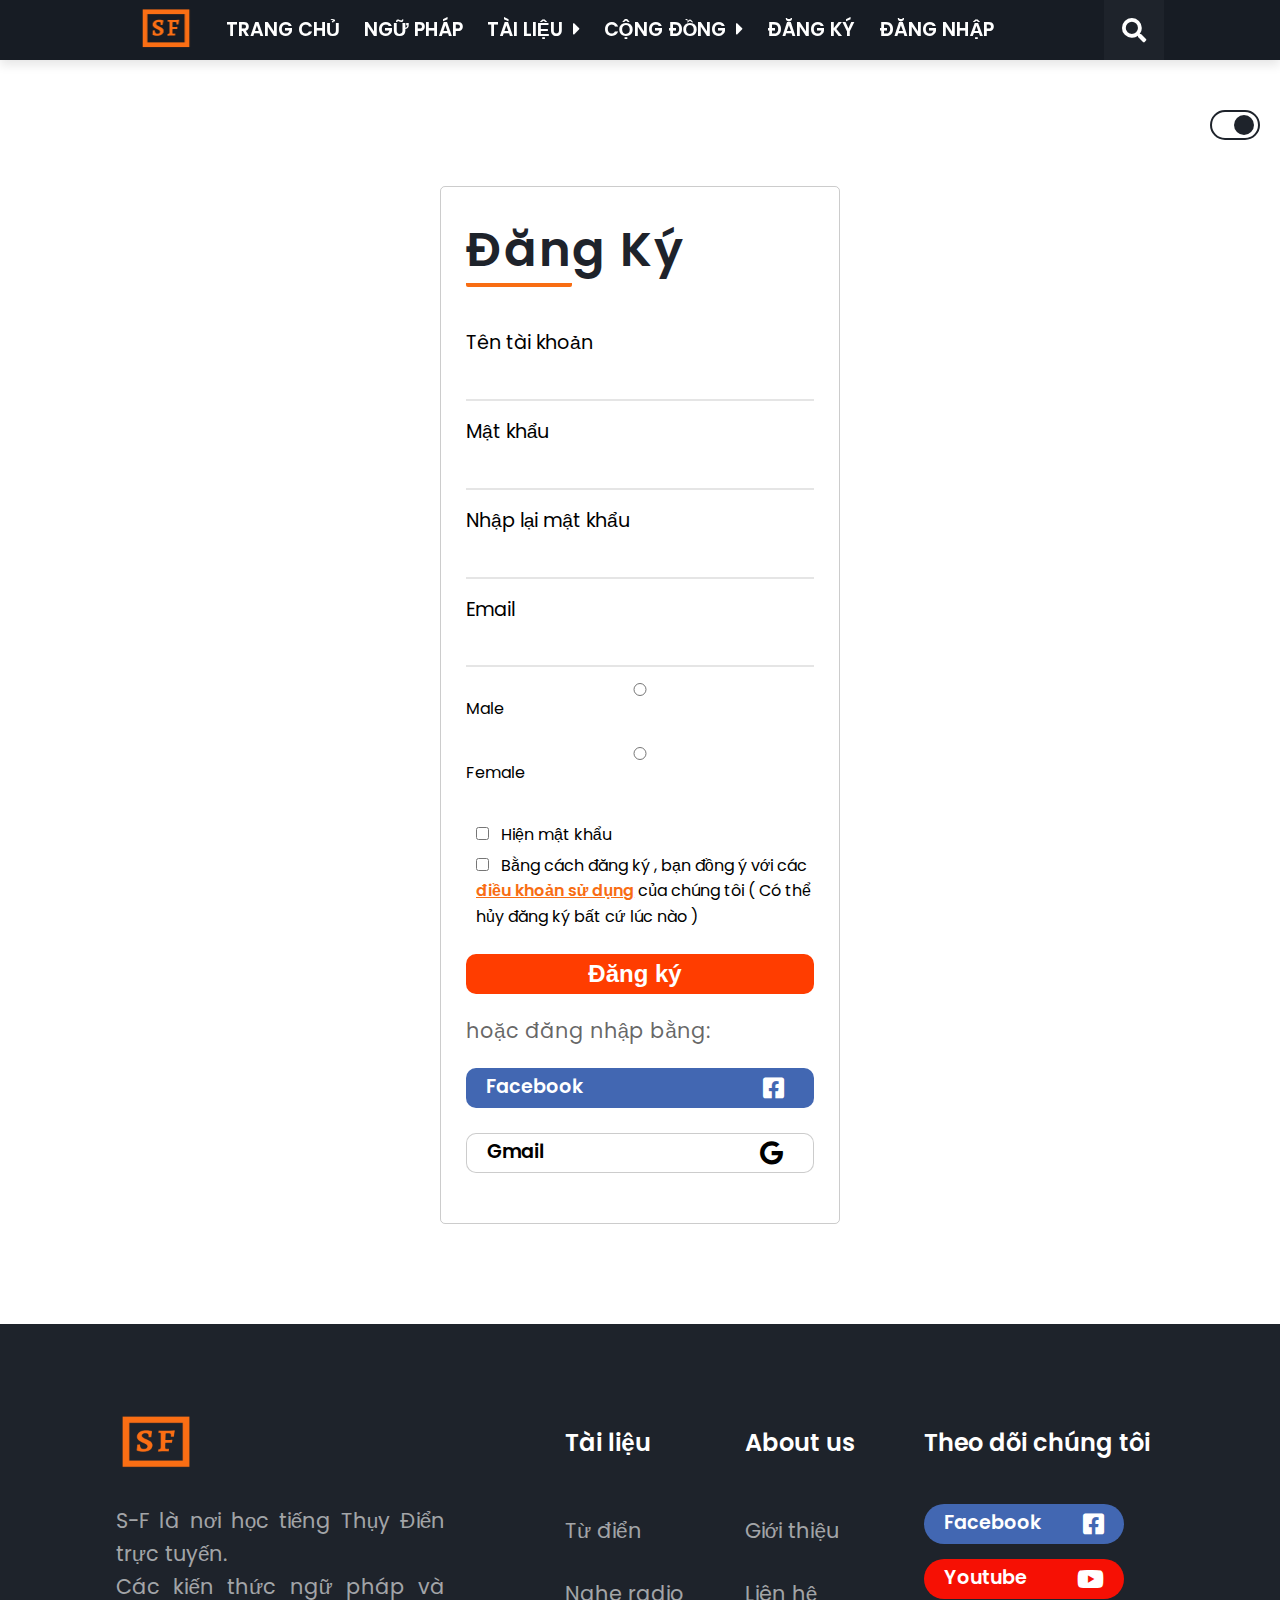
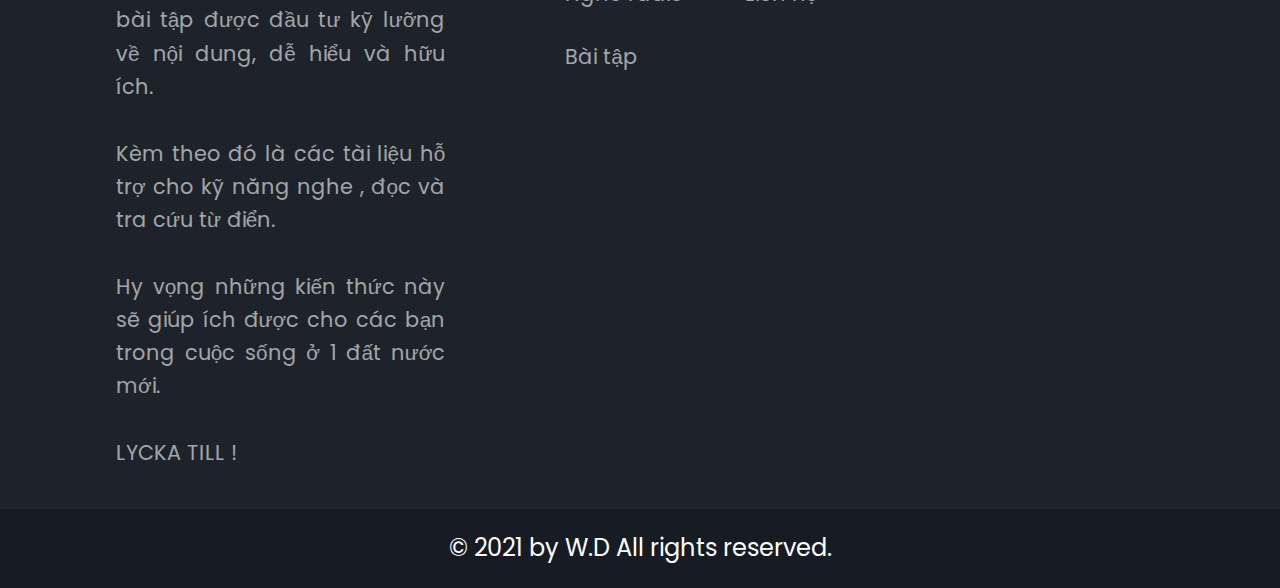
<file: register.html>
<!DOCTYPE html>
<html lang="en">
<head>
    <meta charset="UTF-8">
    <meta http-equiv="X-UA-Compatible" content="IE=edge">
    <meta name="viewport" content="width=device-width, initial-scale=1.0">
    <title>Svenska - Framtid </title>
    <link REL="SHORTCUT ICON" HREF="asset/img/your-logo.png">
    <!-- === Font Awesome Freee 5.8.2 -->
    <link rel="stylesheet" href="asset/css/fontawesome-free-5.15.3-web/fontawesome-free-5.15.3-web/css/all.min.css">
    <!-- ===== style -->
    <link rel="stylesheet" href="asset/css/base.css">
    <link rel="stylesheet" href="asset/css/style.css">
    <link rel="stylesheet" href="asset/css/grid.css">
    <link rel="stylesheet" href="asset/css/loginAndRegister.css">
    <link rel="stylesheet" href="asset/css/responsive.css">
</head>
<body>
    <div id="sf">
        <!-- Header -->
        <input type="checkbox" name="" class="checkMenubar" id="checkMenubar" hidden>
        <input type="checkbox" name="" id="switch">
        <header class="header">
            <div class="grid wide">
                <div class="row">
                    <div class=" header-wrapper col l-12 m-12 s-12 ">

                            <label for="checkMenubar" class="menubar-icon">
                                <i class="fas fa-bars"></i>
                            </label>
                            <div class="logo-wrap">
                                <a href="index.html" class="logo-img" >
                                    <img src="asset/img/your-logo.png" alt="Trang chủ">
                                </a>
                            </div>
                            
                            <ul class="menubar-wrap">
                                <li class="menubar__item" id="index" >
                                    <a href="index.html" >
                                        Trang chủ
                                    </a>
                                </li>
                                <li class="menubar__item" id="baitap">
                                    <a href="grammatic.html">
                                        Ngữ pháp 
                                    </a>
                                </li>
                               <li class="menubar__item">
                                    <a href="#">
                                        Tài liệu
                                        <i class="fas fa-caret-right caret-right"></i>
                                    </a>

                                    <ul class="sub-menu">
                                        <li class="sub-menu__item"> 
                                            <a href="documents.html">
                                                Từ điển
                                            </a>
                                        </li>
                                        <li class="sub-menu__item"> 
                                            <a href="documents.html">
                                                Nghe / đọc tin tức 
                                            </a>
                                        </li>
                                        <li class="sub-menu__item"> 
                                            <a href="documents.html">
                                                Đọc sách online 
                                            </a>
                                        </li>
                                        <li class="sub-menu__item"> 
                                            <a href="documents.html">
                                                Bài tập
                                            </a>
                                        </li>
                                    </ul>
                                </li>
                                <li class="menubar__item">
                                    <a href="#">
                                        Cộng đồng
                                        <i class="fas fa-caret-right caret-right"></i>

                                    </a>
                                    <ul class="sub-menu">
                                        <li class="sub-menu__item"> 
                                            <a href="">
                                                Facebook Group
                                            </a>
                                        </li>
                                        <li class="sub-menu__item"> 
                                            <a href="">
                                                Liên hệ
                                            </a>
                                        </li>
                                        
                                    </ul>
                                </li>
                                <li class="menubar__item">
                                    <a href="register.html">
                                       Đăng ký
                                    </a>
                                   
                                </li>
                                <li class="menubar__item">
                                    <a href="login.html">
                                       Đăng nhập
                                    </a>
                                   
                                </li>
                            </ul>
                            <a class="search-toggle">
                                <i class="fas fa-search search-icon"></i>
                                <i class="far fa-times-circle close-icon"></i>
                            </a>
                            <div id="nav-search">
                                <form action="" class="search-form">
                                    <input type="search" name="" class="search-input" placeholder="Tìm kiếm" value autocomplete="off">
                                    <input type="submit" value="OK" class="btn-search">
                                </form>
                            </div>
                    </div>
                </div>
            </div>
            <label for="switch">
                <span class="toggle">
                    <span class="circle"></span>
                </span>
            </label>
        </header>
        <!-- Log in -->
        
        <section class="content">
            <div class="grid wide">
                <div class="row">
                    <div class="col l-12 m-12 s-12">
                        <div class="form__wrapper">
                            <div class="form__inner">
                                <div class="page-heading">
                                    <span>Đăn</span>g Ký
                                </div>
                                <form action="" method="post" id="register-form">
                                    <div class="input-box">
                                        <p class="input-title">Tên tài khoản</p>
                                        <input type="text" name="username" id="username" class="inputs " >
                                        <div class="underline"></div>

                                        <span class="form-message"></span>
                                    </div>
                                    <div class="input-box ">
                                        <p class="input-title">Mật khẩu</p>

                                        <input type="password" name="password" id="password" class="inputs " >
                                        <div class="underline"></div>
                                        <span class="form-message "></span>
                                    </div>
                                    <div class="input-box">
                                        <p class="input-title">Nhập lại mật khẩu</p>

                                        <input type="password" name="confirmPassword" id="confirm-password"class="inputs"  >
                                        <div class="underline"></div>

                                        <span class="form-message"></span>
                                    </div>
                                    <div class="input-box">
                                        <p class="input-title">Email</p>

                                        <input type="email" name="email" id="email" class="inputs " >
                                        <div class="underline"></div>

                                        <span class="form-message"></span>
                                    </div>
                                    <div class="input-box" >
                                        
                                        <input type="radio" name="gender" id="male" value="male" >
                                        <label for="male">Male</label>
                                        <br>
                                        <input type="radio" name="gender" id="female" value="female" >
                                        <label for="female">Female</label>
                                        <span class="form-message"></span>
                                    </div>
                                    <div class="check-boxs p-t-20">
                                        <input type="checkbox"  id="showPassword">
                                        <label for="showPassword">Hiện mật khẩu </label>
                                    </div>
                                   
                                    <div class="check-boxs">
                                        <input type="checkbox" name="policies" id="agreePolicies" value="agree">
                                        <label for="agreePolicies">Bằng cách đăng ký , bạn đồng ý với các <a href="#" class="policy-link">điều khoản sử dụng</a>  của chúng tôi ( Có thể hủy đăng ký bất cứ lúc nào ) </label>
                                        <span class="form-message"></span>
                                    </div>
                                    <input type="submit" value="Đăng ký" class="btn btn--login">
                                    <p class="some-text"> hoặc đăng nhập bằng:</p>
                                    <div class="options">
                                        <a href="#" class="btn social-btn btn--facebook">
                                           Facebook <i class="fab fa-facebook-square"></i>
                                        </a>
                                    </div>
                                    <div class="options">
                                        <a href="#" class="btn  social-btn btn--google" >
                                           Gmail <i class="fab fa-google"></i>
                                        </a>
                                    </div>

                                </form>
                            </div>
                        </div>  
                    </div>
                </div>
            </div>
        </section>
        <!-- Footer -->
        <footer class="" >
            <div class="grid wide footer-wrapper">
                <div class="row ">
                    <div class="col l-4 m-5 s-12">
                        <div class="footer__heading">
                            <div class="footer__logo" >
                                <a href="index.html" class="footer__logo-img">
                                    <img  src="asset/img/your-logo.png" alt="">
                                </a>
                            </div>
                        </div>
                        <div class="footer__content">
                           <p>
                               S-F là nơi học tiếng Thụy Điển trực tuyến. 
                               <br>
                               Các kiến thức ngữ pháp và bài tập được đầu tư kỹ lưỡng về nội dung, dễ hiểu và hữu ích. 
                               <br>
                               <br> 
                               Kèm theo đó là các tài liệu hỗ trợ cho kỹ năng nghe , đọc và tra cứu từ điển. 
                               <br>
                               <br>
                               Hy vọng những kiến thức này sẽ giúp ích được cho các bạn trong cuộc sống ở 1 đất nước mới.
                               <br>
                               <br>
                                 LYCKA TILL !

                           </p>
                            
                        </div>

                        
                    </div>
                    <div class="col l-2 l-0-1  m-0-1 m-2 s-6  ">
                        <div class="footer__heading">
                            <p>Tài liệu</p>
                        </div>
                        <div class="footer__content">
                           <a href="http://lexin2.nada.kth.se/lexin/" class="footer__link">
                               Từ điển
                           </a>
                           <a href="https://sverigesradio.se/radioswedenpalattsvenska" class="footer__link">
                               Nghe radio
                           </a>
                           <a href="" class="footer__link">
                               Bài tập
                           </a>
                        </div>
                    </div>
                    <div class="col l-2 m-0 s-5 ">
                        <div class="footer__heading">
                            <p>About us</p>
                        </div>
                        <div class="footer__content">
                           <a href="" class="footer__link">
                               Giới thiệu
                           </a>
                           <a href="" class="footer__link">
                               Liên hệ
                           </a>
                        </div>
                    </div>
                    <div class="col l-3 m-4 s-8 ">
                        <div class="footer__heading">
                            <p>Theo dõi chúng tôi </p>
                        </div>
                        <div class="footer__content">
                            <a href="#" class="btn social-btn btn--facebook">
                                Facebook
                                <i class="fab fa-facebook-square"></i>
                            </a>
                            <a href="#" class="btn social-btn btn--youtube">
                                Youtube
                                <i class="fab fa-youtube"></i>
                            </a>
                        </div>
                    </div>
                   
                </div>
               
            </div>
            <div class="footer__copyright">
                    <p class="copyright-text">
                        © 2021 by W.D All rights reserved.
                    </p>
            </div>
        </footer>

        <section class="modal">
            <label for="checkMenubar" class="modal__overlay">
            </label>
            <div class="modal__body">
                 <label for="checkMenubar" class="close-modal">X</label>
                <div class="mobile-menu">
                    <div class="mobile-menu__logo-wrap">
                        <a href="index.html" class="mobile-menu__logo-img" >
                            <img src="asset/img/your-logo.png" alt="Trang chủ">
                        </a>
                       
                    </div>
                    <ul class="mobile-menu__menubar">
                        <li class="mobile-menu__menubar__item">
                            <a href="index.html">
                                Trang chủ
                            </a>
                        </li>
                        <li class="mobile-menu__menubar__item">
                            <a href="grammatic.html">
                                Ngữ pháp 
                            </a>
                        </li>
                        <li class="mobile-menu__menubar__item ">
                            <a href="#">
                                Tài liệu
                                <i class="fas fa-caret-right caret-right"></i>
                            </a>

                            <ul class="mobile-menu__sub-menu">
                                <li class="mobile-menu__sub-menu__item"> 
                                    <a href="documents.html">
                                        Từ điển
                                    </a>
                                </li>
                                <li class="mobile-menu__sub-menu__item"> 
                                    <a href="documents.html">
                                        Nghe / đọc tin tức 
                                    </a>
                                </li>
                                <li class="mobile-menu__sub-menu__item"> 
                                    <a href="/documents.html">
                                        Đọc sách online 
                                    </a>
                                </li>
                                <li class="mobile-menu__sub-menu__item"> 
                                    <a href="documents.html">
                                        Bài tập
                                    </a>
                                </li>                            
                            </ul>
                        </li>
                        <li class="mobile-menu__menubar__item">
                            <a href="#">
                                Cộng đồng
                                <i class="fas fa-caret-right caret-right"></i>

                            </a>
                            <ul class="mobile-menu__sub-menu">
                                <li class="mobile-menu__sub-menu__item"> 
                                    <a href="">
                                        Facebook Group
                                    </a>
                                </li>
                                <li class="mobile-menu__sub-menu__item"> 
                                    <a href="">
                                        Liên hệ
                                    </a>
                                </li>
                                
                            </ul>
                        </li>
                         <li class="mobile-menu__menubar__item">
                            <a href="login.html">
                                Đăng nhập
                            </a>
                        </li>
                         <li class="mobile-menu__menubar__item">
                            <a href="register.html">
                                Đăng ký
                            </a>
                        </li>
                       
                    </ul>

                    <div class="social-media">
                        
                        <a href="#">
                            <i class="fab fa-facebook-square"></i>
                        </a>
                        <a href="#" >
                            <i class="fab fa-youtube"></i>
                        </a>
                    </div>
                </div>
            </div>
        </section>
    </div>


    <!--main script  -->
    
    <script src="asset/js/main.js"></script>
    <!-- Hide / Show Password -->

    <script>
        const showPassCheckBox = document.getElementById('showPassword')
        const password = document.getElementById('password');
        const confirmPassword = document.getElementById('confirm-password');
        showPassCheckBox.onclick = function(){
            if(password.type == 'password' & confirmPassword.type == 'password'){
                password.type = "text";
                confirmPassword.type = "text";
            }else{
                password.type = "password";
                confirmPassword.type = "password";
            }
        }
    </script>

    <!-- Validation JS -->
    <script src="asset/js/validation.js"></script>
    <script>
        Validator({
            form : "#register-form",
            formGroupSelector : '.input-box',
            errorSelector : '.form-message',
            rules : [
                Validator.isRequied('#username',"*Vui lòng nhập tên tài khoản"),
                //Email
                Validator.isRequied('#email',"*Vui lòng nhập email"),
                Validator.isEmail('#email',"*Vui lòng nhập đúng email "),

                //Password
                Validator.isRequied('#password',"*Vui lòng nhập mật khẩu"),
                Validator.minLength('#password',6,"*Mật khẩu phải dài hơn 6 ký tự"),
                //confirm password
                Validator.isRequied('#confirm-password',"*Vui lòng nhập lại mật khẩu"),
                Validator.isConfirm('#confirm-password',function(){
                    return document.querySelector('#register-form #password').value;
                },"*Nhập lại không chính xác"),
                Validator.isRequied('input[name="gender"]',"*Vui lòng chọn giới tính")
                // ,
                // Validator.isRequied('#agreePolicies',"*Vui lòng đồng ý các điều khoản")
                //  Validator.isCheckedPolicy('input[name="policies"]',"*Vui lòng đồng ý các điều khoản")

                //chua xong phan xu ly checkbox va submit
            ],
            onSubmit : function(data){

                // Call API
                console.log(data)
            }
        });
    </script>
    
</body>
</html>
</file>
<file: asset/css/base.css>
@import url('https://fonts.googleapis.com/css2?family=Poppins:wght@300;400;500;600;700;800;900&display=swap');

:root{
    
    --primary-color: #f86d13;
    --secondary-color: #1e232b;
    --header-bg-color: #171c24;
    --footer-color: #ffffffb3;
    --btn-bg-color: #ff3d00;
    --border-color: #3a3e44;
    --description-color:#666 ;
    --sub-menu-color:rgba(255,255,255,0.8) ;
    --text-color: #333;
    --bg-facebook:#4267B2 ;
    --bg-youtube:#F61004 ;
    /* Colors */
    --white-color: #fff;
    --black-color: #000;
    --gray-color: #666;
    
    /* Color hover / boder */
    --text-color-hover: #f86d13;
    --btn-bg-color-hover: #e53700;


    /* Height */
    --header-height: 60px;

}
.content{
    min-height: 800px;
}
*{
    box-sizing: border-box;
    padding: 0;
    margin: 0;
}
html,body{
    line-height: 1.6;
    font-family: 'Poppins', sans-serif;
    scroll-behavior: smooth;
}
body{
    width: 100%;

}
html::-webkit-scrollbar{
    width: 8px;
}

html::-webkit-scrollbar-track{
    background-color: var(--secondary-color);
}

html::-webkit-scrollbar-thumb{
    background:  rgb(136, 136, 136);
    border-radius: 10px;
}
/* Element */

a{
    text-decoration: none;
    
}

li{
    list-style: none;
}


/* Button */

.btn{
    display: inline-flex;
    justify-content: center;
    align-items: center;
    border: none;
    outline: none;
    text-align: center;
    border-radius: 25px;
    padding: 4px 20px;
    background-color: var(--btn-bg-color);
    color: var(--white-color);
    font-weight: 600;
    cursor: pointer;
    height: 40px;


}
.btn-more-course:hover,
.btn--login:hover
{
    background-color: var(--btn-bg-color-hover); 
    transform: scale(1.1); 

}
.btn-more-course,
.btn--login{
    margin-top: 20px;
    margin-bottom: 20px;
    width: 200px;
    font-size: 1.5rem;
    transition:  all 0.5s ease-in-out;

}



/* Social btn */
.social-btn{
    width:200px;
    display: flex;
    align-items: center;
    justify-content: space-between;
    margin-bottom: 15px;
    font-size: 1.2rem;
    padding: 0 20px;
    transition: all 0.5s;
}
.social-btn:hover  {
    transform: scale(1.1);

}

.btn--facebook{
    background-color: var(--bg-facebook);
}
.btn--youtube{
    background-color: var(--bg-youtube);
}
.social-btn i{
    font-size: 1.5rem;
    
}

.btn--google{
    background-color: var(--white-color);
    color: black;
    
    border: 1px solid rgba(0, 0, 0, 0.2);
}




/* text hightlight */
.text-hightlight{
    background-image: linear-gradient(90deg, rgb(12, 183, 209), rgb(50, 180, 124));
    background-clip:text;
    -webkit-background-clip: text;
    -webkit-text-fill-color:transparent;
    background-repeat: repeat;
    color: transparent;
    font-size: 2.2rem;
}

/* Border */
.border-bt{
    border-bottom: 1px solid var(--border-color );
}

.p-t-20{
    padding-top: 20px;
}

/* Css text */
.heading{
    font-size: 3.5rem;
    margin-bottom: 20px;
}
.sub-heading{
    font-size: 1.8rem;
}

.page-heading{
    color: var(--secondary-color);
    font-size: 3rem;
    font-weight: 600;
    margin-bottom: 40px;
    letter-spacing: 2px;
}

.page-heading span{
    border-radius: 2px;
    border-bottom: 4px solid var(--primary-color);
}

/* Post details */

.post-details{
    width: 100%;
    margin-top: 40px;
    border-radius: 10px;
    box-shadow: 0 2px 2px rgba(0, 0, 0, 0.2);

    margin-bottom: 60px;
}
.post-img__container{
    width: 100%;
    height:200px;
    position: relative;
    overflow: hidden;
    cursor: pointer;
    border-radius: 10px;

}
.post-img{
    width: 100%;
    height: 100%;
    -webkit-transition: all .5s;
    -moz-transition: all .5s;
    -o-transition: all .5s;
    transition: all .5s;
}   
.post-img__link img{
    object-fit: cover;
    width: 100%;
    height: 100%;

}
.post-img:hover{
    transform: scale(1.2);
    opacity: 0.8;

}


.post-details__inner{
    margin-top: 20px;
    position: relative;
    text-align: justify;
    display: flex;
    flex-direction: column;
    padding: 15px ;
}

.course-title{
    font-size: 2.2rem;
    font-weight: 600;
    text-align: left;
    color: var(--text-color);
    margin-bottom: 10px;
}

.description{
    color: var(--description-color);
    font-size: 1.2rem;
}


/* Modal  */

.checkMenubar:checked ~.modal{
    display: flex;

}

.modal{
    position: fixed;
    top: 0;
    right: 0;
    bottom: 0;
    left: 0;
    background-color: rgba(0, 0, 0, 0.2);
    z-index: 2000;
    display: none;
    justify-content: left;
    transition: all 0.5s ease-in-out;
}

.modal__overlay{
    width: 100%;
    height: 100%;
    position: absolute;
    cursor: pointer;
}

.modal__body{
    background-color: var(--header-bg-color);
    width: 280px;
    height: 100%;
    overflow-x: scroll;
    box-shadow: 5px 5px 30px rgba(0, 0, 0, 0.2);
    z-index: 1;
    position: relative;

}

.modal__body::-webkit-scrollbar{
    display: none;
}

.close-modal{
    display: block;
    position: absolute;
    top: 10px;
    right: 20px;
    background-color: transparent;
    font-size: 2.5rem;
    color: var(--white-color);
    cursor: pointer;
    z-index: 10;
    font-weight: 600;
}
.mobile-menu{
    width: 100%;
    height: 100%;
    display: flex;
    flex-direction: column;
    
}

.mobile-menu__logo-wrap{
    width: 100%;
    height: 80px;
    background-color: var(--secondary-color);
    
}

.mobile-menu__logo-img{
    width: 100%;
    height: 100%;
    display: flex;
    justify-content: center;
}
.mobile-menu__logo-img img{
    object-fit: contain;
    width: 80px;
    height: 100%;
}

.mobile-menu__menubar{
    margin-top: 20px;
}



.mobile-menu__menubar .mobile-menu__menubar__item a.active{
    color:var(--black-color);
    background-color: var(--primary-color);
    font-size: 2.2rem;
}


.mobile-menu__menubar .mobile-menu__menubar__item a{
    display: block;
    color: var(--white-color);
    font-size: 2rem;
    text-transform: uppercase;
    font-weight: 600;
    padding: 20px 30px;
    margin-bottom: 10px;
}


.social-media a:hover,
.mobile-menu__menubar .mobile-menu__menubar__item a:hover,
.mobile-menu__sub-menu .mobile-menu__sub-menu__item >a:hover{
    color: var(--primary-color)

}

.mobile-menu__menubar .mobile-menu__menubar__item.showSubMenu .mobile-menu__sub-menu{
    display: block;
}
.mobile-menu__sub-menu{
    display: none;
}
.mobile-menu__sub-menu .mobile-menu__sub-menu__item >a{
    display: block;
    color: var(--sub-menu-color);
    font-size: 1.8rem;
    text-transform: uppercase;
    font-weight: 600;
    margin: 10px 10px 10px 20px;
    border-bottom: 1px solid var(--border-color);

}

.social-media{  
    margin-top: auto;
    width: 100%;
    background-color: var(--secondary-color);
    padding: 20px 10px;
    text-align: right;
    font-size: 3rem;


}

.social-media a i{
    color: var(--white-color);
    margin: 0 5px;
}




/* Page style */
</file>
<file: asset/css/style.css>
.header{
    width: 100%;
    background-color:var(--header-bg-color);
    box-shadow: 0 5px 10px rgba(0, 0, 0, 0.1);
    position: fixed;
    top:0;
    left: 0;
    right: 0;
    z-index: 100;
    animation: showHeader 0.5s ease-in-out;
    
}

#switch:checked ~ .header{
    background-color: var(--white-color);
}
.toggle{
    position: absolute;
    bottom: -80px;
    right: 20px;
    width: 50px;
    height: 30px;
    border-radius: 25px;
    background-color: var(--white-color);
    border: 2px solid var(--secondary-color);
    display: flex;
    align-items: center;
}

#switch:checked ~ .header .toggle{
    background-color: var(--secondary-color);
    border: 2px solid var(--secondary-color)

}
#switch:checked ~.header .header-wrapper .menubar-icon{
    background-color: var(--white-color);
}
#switch:checked ~.header .header-wrapper .menubar-icon i{
    color: var(--secondary-color)
}
.circle{
    display: block;
    margin-left: 22px;
    height: 20px;
    width: 20px;
    border-radius: 50%;
    background-color: var(--secondary-color);
    transition: all 0.3s ease-in;
}
#switch:checked ~ .header .circle{
    background-color: var(--white-color);
    margin-left: 4px;
}
.header.active{
    top:-80px;
    animation: hideHeader 0.5s ease-in-out;

}

/* font-family: 'Font Awesome 5 Free'; */

.header-wrapper{
    position: relative;
    width: 100%;
    height: var(--header-height);
    display:flex !important;
    align-items: center;
    justify-content: center;
}
.header-wrapper .menubar-icon{
    
    position: absolute;
    width: 60px;
    height: 60px;
    top: 0;
    left: 15px;
    justify-content: center;
    align-items: center;
    background-color: var(--secondary-color);
    cursor: pointer;
}


.header-wrapper .logo-wrap{
    position: relative;
    width: 80px;
    height: 100%;
    margin-right: 20px;
    
}

.header-wrapper .logo-wrap .logo-img{
    width: 100%;
    height: 100%;
}

.header-wrapper .logo-wrap .logo-img img{
    object-fit:contain ;
    height: 100%;
    width: 100px;

}


.header-wrapper .menubar-wrap{
    list-style: none;    
    flex: 1;
}


.header-wrapper .menubar-wrap .menubar__item{
    position: relative;
    display: inline-block;

}
#switch:checked ~ .header .menubar-wrap .menubar__item >a {
    color: var(--secondary-color);
    
}

#switch:checked ~ .header .menubar-wrap .menubar__item >a:hover {
    color: var(--primary-color);

}
.header-wrapper .menubar-wrap .menubar__item:first-child{
    margin-left: 0;
}
.header-wrapper .menubar-wrap .menubar__item:last-child{
    margin-right: 0;
}
.caret-right{
    margin-left: 5px;
    transition: all 0.3s ease;
}
.header-wrapper .menubar-wrap .menubar__item:hover .caret-right{
    transform: rotate(90deg);
}

.header-wrapper .menubar-wrap .menubar__item:hover .sub-menu{
    display: block;
}
.sub-menu{
    display: none;
    position: absolute;
    width:240px;
    top: 42px;
    left: -4px;
    background-color:var(--secondary-color);
    z-index: 10;
    box-shadow: 0 5px 10px rgba(0, 0, 0, 0.1);
}

#switch:checked ~ .header .sub-menu {
    top:43px;
    background-color: var(--white-color);
}

#switch:checked ~ .header .sub-menu__item >a{
    color: var(--secondary-color);
    border: none;
}
#switch:checked ~ .header .sub-menu__item >a:hover {
    color: var(--primary-color);
    transform: scale(0.97);
}
.sub-menu .sub-menu__item >a{
    display: block;
    color: var(--sub-menu-color);
    font-size: 0.8rem;
    text-transform: uppercase;
    font-weight: 600;
    padding: 10px;
    border-bottom: 1px solid var(--gray-color);
}


.header-wrapper .menubar-wrap .menubar__item >a{
    color: var(--white-color);
    font-size: 1.2rem;
    text-transform: uppercase;
    font-weight: 600;
    padding: 18px 10px ;
    position: relative;
}

.header-wrapper .menubar-wrap .menubar__item a:hover,
.header-wrapper .search-toggle:hover i,
.header-wrapper .menubar-icon:hover i
{
    transform: scale(0.97);

    color: var(--primary-color);
}


.header-wrapper .menubar-wrap .menubar__item a.active {
    color:var(--secondary-color);
    background-color: var(--primary-color);
    padding-bottom: 30px;
    margin-bottom: -20px;
    border-bottom-left-radius:10px ;
    border-bottom-right-radius:10px;
    font-size: 1.4rem;
}
#switch:checked ~.header .menubar-wrap .menubar__item a.active:hover{
    color:var(--secondary-color);
}
.header-wrapper .search-toggle{
    position: absolute ;
    top: 0;
    right: 15px;
    width: 60px;
    height: 60px;
    display:flex;
    justify-content: center;
    align-items: center;
    background-color: var(--secondary-color);
    cursor: pointer;
    
}

#switch:checked ~ .header .search-toggle{
    background-color: var(--white-color);
}
.header-wrapper .search-toggle i,
.header-wrapper .menubar-icon i{
    font-size: 1.5rem;
    color: var(--white-color);
}

#switch:checked ~ .header .search-toggle i{
    color: var(--secondary-color);
}

#switch:checked ~ .header .search-toggle i:hover{
    color: var(--primary-color);
}
.search-icon{
    display: block;
}
.close-icon{
    display: none;
}
.header-wrapper.open .search-icon{
    display: none;
}
.header-wrapper.open .close-icon{
    display: block;
}

.header-wrapper.open  #nav-search{
    opacity: 1;
    transition: all 0.3s ease-in-out;
}

#nav-search{
    display: flex;
    background-color: var(--secondary-color);
    padding: 5px;
    position: absolute;
    bottom: -80px;
    right:20px;
    width: 320px;
    height: 60px;
    align-items: center;
    border-radius: 2px;
    box-shadow: 0 5px 10px rgba(0, 0, 0, 0.1);
    opacity: 0;
}




#nav-search::before{
    content: "";
    position: absolute;
    top: -20px;
    right: 15px;
    display: block;
    border: 10px solid transparent;
    border-bottom-color: black;
}
#nav-search .search-form{
    position: relative;
    border: 1px solid var(--border-color);
    width: 100%;
    height: 100%;

}

#nav-search .search-input{
    width: 100%;
    height: 100%;
    padding: 0 80px 0 10px;
    border: none;
    outline: none;
    background-color: var(--white-color);
    color: var(--secondary-color);
    font-size: 1.2rem;
}
#nav-search .search-input::placeholder{
    font-size: 1.2rem;
}
#nav-search .search-input::-webkit-search-cancel-button{
    position:relative;
    right:-10px;    
}
#nav-search .btn-search{
    position: absolute;
    top: 50%;
    transform: translateY(-50%);
    right: 8px;
    height: 34px;
    width: 50px;
    border: none;
    outline: none;
    cursor: pointer;
    background-color: var(--secondary-color);
    color: var(--white-color);
    font-weight: 600;
    border-radius: 6px;
    transition: all 0.3s ease;
}

#nav-search .btn-search:hover{
    zoom: 0.95;

}


.feature,
.basic-courses,
.quote,
.content{
    width: 100%;
    padding-top: 160px;
    padding-bottom :100px;
    background-color: var(--white-color);
}

/* Feuture */


.feature-wrapper{
    margin-top: 60px;

}

.flag{
    margin-left: 5px;
    height: 20px;
    width: 30px;
}
.feature-details{
    width: 100%;
    padding: 40px 20px;
    height:300px;
    text-align: center;
    margin: 20px 0;


}

.feature-details i{
    font-size: 4rem;
    color: var(--primary-color);
    margin-bottom: 40px;

}
.feature-details h3{
    font-size: 1.5rem;
    font-weight: 400;
}

/* Basic Courses */
.basic-courses,
.feature {
    text-align: center;
}
.basic-courses__wrapper{
    margin-top: 40px;
    margin-bottom: 40px;
}

/* Quote */
.quote{
    margin: 40px 0;
}
.quote-img__container{
    position: relative;
}

.quote-img{
    width: 100%;
    height: 300px;
    border-radius: 10px;
    overflow: hidden;

}
.quote-img img{
    width: 100%;
    height: 100%;
    object-fit: cover;

}
.block-quote{
    font-size: 1.5rem;
    padding: 30px 15px;
}

.block-quote span{
    font-size: 1.8rem;
    font-weight: 600;
    
}

/* Footer */
footer{
    background-color: var(--secondary-color);
    width: 100%;

}

.footer-wrapper{
    padding-top: 60px !important;
}

#switch:checked ~footer{
    background-color: var(--white-color);
}
#switch:checked ~footer .footer-wrapper {
    border-top: 1px solid var(--secondary-color);

}

.footer__heading{
    width: 100%;
    height: 120px;
    position: relative;
    color: var(--white-color);
    font-size: 1.5rem;
    display: flex;
    align-items: center;
    font-weight: 600;

}

#switch:checked ~footer .footer__heading{
    color: var(--secondary-color);
}


.footer__logo{
    height: 80px;
    width: 100%;
}
.footer__logo-img{
    width: 100%;
    height: 100%;
}

.footer__logo-img img{
    width: 80px;
    height: 100%;
}

.footer__content{
    text-align: justify;
}
.footer__content,
.footer__content .footer__link,
.footer__copyright{
    color: rgba(255, 255, 255, 0.6);
}


#switch:checked ~footer .footer__content,
#switch:checked ~footer .footer__content .footer__link,
#switch:checked ~footer .footer__copyright{
    color: var(--secondary-color);
}
.footer__content p,
.footer__content .footer__link{
    display: block;
    font-size: 1.3rem;
}

.footer__link{
    margin-bottom: 10px;
    padding: 10px 0;

    
}
.footer__link:hover{
    color: var(--white-color);
}


#switch:checked ~footer .footer__content .footer__link:hover{
    color: var(--primary-color);
}
/* Copyright */
.footer__copyright{
    width: 100%;
    margin-top: 40px;
    padding:20px 0;
    display: flex;
    justify-content: center;
    align-items: center;
    background-color: var(--header-bg-color);
}

.copyright-text{
    font-size: 1.5rem;
    color: var(--white-color);
}

#switch:checked ~footer .footer__copyright{
    background-color: var(--white-color);
}

#switch:checked ~footer .footer__copyright .copyright-text{
    color: var(--secondary-color);
}




/* Frames */
@keyframes hideHeader {
    0%{
        top: 0;
    }100%{
        top: -60px;
    }
}
@keyframes showHeader {
    0%{
        top: -60px ;
    }100%{
        top:0;
    }
}
</file>
<file: asset/css/grid.css>
.grid{
    max-width: 100%;
    padding: 0 ;

}

.wide{
    margin: 0 auto;
    width: 1048px;

}
@media (max-width: 739px) {
    .grid{
        width: 100%;
        padding-right:  15px;
        padding-left:  15px;
    }
    
}
/* Mobile */
.row{
    display: flex;
    flex-wrap: wrap;
    margin-left: -5px;
    margin-right: -5px;

}

.row.no-gutters{
    margin-left: 0;
    margin-right: 0;
}

.col{
    padding-left: 5px;
    padding-right: 5px;
}

.row.no-gutters .col{
    padding-left: 0;
    padding-right: 0;
}

.s-0{
    display: none;
}

.s-1{
    flex:0 0 8.33333%;
    max-width: 8.33333%;
}
.s-2{
    flex:0 0 16.66667%;
    max-width: 16.66667%;
}
.s-3{
    flex:0 0 25%;
    max-width: 25%;
}
.s-4{
    flex:0 0 33.33333%;
    max-width:33.33333%;
}
.s-5{
    flex:0 0 41.66667%;
    max-width: 41.66667%;
}
.s-6{
    flex:0 0 50%;
    max-width: 50%;
}
.s-7{
    flex:0 0 58.33333%;
    max-width: 58.33333%;
}
.s-8{
    flex:0 0 66.66667%;
    max-width: 66.66667%;
}
.s-9{
    flex:0 0 75%;
    max-width: 75%;
}
.s-10{
    flex:0 0 83.33333%;
    max-width: 83.33333%;
}
.s-11{
    flex:0 0 91.66667%;
    max-width: 91.66667%;
}
.s-12{
    flex:0 0 100%;
    max-width: 100%;
}
/* Column offset */
.s-0-1{
    margin-left: 8.33333%;
}
.s-0-2{
    margin-left: 16.66667%;
}
.s-0-3{
    margin-left: 25%;
}
.s-0-4{
    margin-left:33.33333%;
}
.s-0-5{
    margin-left: 41.66667%;
}
.s-0-6{
    margin-left: 50%;
}
.s-0-7{
    margin-left: 58.33333%;
}
.s-0-8{
    margin-left: 66.66667%;
}
.s-0-9{
    margin-left: 75%;
}
.s-0-10{
    margin-left: 83.33333%;
}
.s-0-11{
    margin-left: 91.66667%;
}

/* Tablet - PC low resolution */
@media (min-width: 740px) and (max-width: 848px)  {
    .wide{
        width: 700px;
    }
    .wide .row{
        margin-left: -10px;
        margin-right: -10px;
    }

    .wide .col{
        padding-left: 10px;
        padding-right: 10px;
    }

    .wide .m-1,
    .wide .m-2,
    .wide .m-3,
    .wide .m-4,
    .wide .m-5,
    .wide .m-6,
    .wide .m-7,
    .wide .m-8,
    .wide .m-9,
    .wide .m-10,
    .wide .m-11,
    .wide .m-12{
        display: block;
    }
    

    
    .wide .m-0{
        display: none;
    }
    
    .wide .m-1{
        flex:0 0 8.33333%;
        max-width: 8.33333%;
    }
    .wide .m-2{
        flex:0 0 16.66667%;
        max-width: 16.66667%;
    }
    .wide .m-3{
        flex:0 0 25%;
        max-width: 25%;
    }
    .wide .m-4{
        flex:0 0 33.33333%;
        max-width:33.33333%;
    }
    .wide .m-5{
        flex:0 0 41.66667%;
        max-width: 41.66667%;
    }
    .wide .m-6{
        flex:0 0 50%;
        max-width: 50%;
    }
    .wide .m-7{
        flex:0 0 58.33333%;
        max-width: 58.33333%;
    }
    .wide .m-8{
        flex:0 0 66.66667%;
        max-width: 66.66667%;
    }
    .wide .m-9{
        flex:0 0 75%;
        max-width: 75%;
    }
    .wide .m-10{
        flex:0 0 83.33333%;
        max-width: 83.33333%;
    }
    .wide .m-11{
        flex:0 0 91.66667%;
        max-width: 91.66667%;
    }
    .wide .m-12{
        flex:0 0 100%;
        max-width: 100%;
    }
    /* Column offset */
    .wide .m-0-1{
        margin-left: 8.33333%;
    }
    .wide .m-0-2{
        margin-left: 16.66667%;
    }
    .wide .m-0-3{
        margin-left: 25%;
    }
    .wide .m-0-4{
        margin-left:33.33333%;
    }
    .wide .m-0-5{
        margin-left: 41.66667%;
    }
    .wide .m-0-6{
        margin-left: 50%;
    }
    .wide .m-0-7{
        margin-left: 58.33333%;
    }
    .wide .m-0-8{
        margin-left: 66.66667%;
    }
    .wide .m-0-9{
        margin-left: 75%;
    }
    .wide .m-0-10{
        margin-left: 83.33333%;
    }
    .wide .m-0-11{
        margin-left: 91.66667%;
    }
}

/* > tablet */
@media (min-width: 740px) and (max-width: 1023px)  {
    
    .row{
        margin-left: -10px;
        margin-right: -10px;
    }

    .col{
        padding-left: 10px;
        padding-right: 10px;
    }

    .m-1,
    .m-2,
    .m-3,
    .m-4,
    .m-5,
    .m-6,
    .m-7,
    .m-8,
    .m-9,
    .m-10,
    .m-11,
    .m-12{
        display: block;
    }
    

    
    .m-0{
        display: none;
    }
    
    .m-1{
        flex:0 0 8.33333%;
        max-width: 8.33333%;
    }
    .m-2{
        flex:0 0 16.66667%;
        max-width: 16.66667%;
    }
    .m-3{
        flex:0 0 25%;
        max-width: 25%;
    }
    .m-4{
        flex:0 0 33.33333%;
        max-width:33.33333%;
    }
    .m-5{
        flex:0 0 41.66667%;
        max-width: 41.66667%;
    }
    .m-6{
        flex:0 0 50%;
        max-width: 50%;
    }
    .m-7{
        flex:0 0 58.33333%;
        max-width: 58.33333%;
    }
    .m-8{
        flex:0 0 66.66667%;
        max-width: 66.66667%;
    }
    .m-9{
        flex:0 0 75%;
        max-width: 75%;
    }
    .m-10{
        flex:0 0 83.33333%;
        max-width: 83.33333%;
    }
    .m-11{
        flex:0 0 91.66667%;
        max-width: 91.66667%;
    }
    .m-12{
        flex:0 0 100%;
        max-width: 100%;
    }
    /* Column offset */
    .m-0-1{
        margin-left: 8.33333%;
    }
    .m-0-2{
        margin-left: 16.66667%;
    }
    .m-0-3{
        margin-left: 25%;
    }
    .m-0-4{
        margin-left:33.33333%;
    }
    .m-0-5{
        margin-left: 41.66667%;
    }
    .m-0-6{
        margin-left: 50%;
    }
    .m-0-7{
        margin-left: 58.33333%;
    }
    .m-0-8{
        margin-left: 66.66667%;
    }
    .m-0-9{
        margin-left: 75%;
    }
    .m-0-10{
        margin-left: 83.33333%;
    }
    .m-0-11{
        margin-left: 91.66667%;
    }
}


/* PC low resolution >*/
@media (min-width: 1024px) {
    
    .row{
        margin-left: -15px;
        margin-right: -15px;
    }
    
    
    .col{
        padding-left: 15px;
        padding-right: 15px;
    }
    
    .l-0{
        display: none;
    }
    
    .l-1,
    .l-2,
    .l-2-4,
    .l-3,
    .l-4,
    .l-5,
    .l-6,
    .l-7,
    .l-8,
    .l-9,
    .l-10,
    .l-11,
    .l-12{
        display: block;
    }
    
    
    .l-1{
        flex:0 0 8.33333%;
        max-width: 8.33333%;
    }
    .l-2{
        flex:0 0 16.66667%;
        max-width: 16.66667%;
    }
    .l-2-4{
        flex:0 0 20%;
        max-width: 20%;
    }


    .l-3{
        flex:0 0 25%;
        max-width: 25%;
    }
    .l-4{
        flex:0 0 33.33333%;
        max-width:33.33333%;
    }
    .l-5{
        flex:0 0 41.66667%;
        max-width: 41.66667%;
    }
    .l-6{
        flex:0 0 50%;
        max-width: 50%;
    }
    .l-7{
        flex:0 0 58.33333%;
        max-width: 58.33333%;
    }
    .l-8{
        flex:0 0 66.66667%;
        max-width: 66.66667%;
    }
    .l-9{
        flex:0 0 75%;
        max-width: 75%;
    }
    .l-10{
        flex:0 0 83.33333%;
        max-width: 83.33333%;
    }
    .l-11{
        flex:0 0 91.66667%;
        max-width: 91.66667%;
    }
    .l-12{
        flex:0 0 100%;
        max-width: 100%;
    }
    /* Column offset */
    .l-0-1{
        margin-left: 8.33333%;
    }
    .l-0-2{
        margin-left: 16.66667%;
    }
    .l-0-3{
        margin-left: 25%;
    }
    .l-0-4{
        margin-left:33.33333%;
    }
    .l-0-5{
        margin-left: 41.66667%;
    }
    .l-0-6{
        margin-left: 50%;
    }
    .l-0-7{
        margin-left: 58.33333%;
    }
    .l-0-8{
        margin-left: 66.66667%;
    }
    .l-0-9{
        margin-left: 75%;
    }
    .l-0-10{
        margin-left: 83.33333%;
    }
    .l-0-11{
        margin-left: 91.66667%;
    }
}

/* > PC low resolution  */
@media (min-width: 1024px) and (max-width: 1119px){
    .wide{
        width: 948px;
    }

    .wide .row{
        margin-left: -15px;
        margin-right: -15px;
    }

    .wide .col{
        padding-left: 15px;
        padding-right: 15px;
    }
    
    .wide .l-0{
        display: none;
    }
    
    .wide .l-1,
    .wide .l-2,
    .wide .l-2-4,
    .wide .l-3,
    .wide .l-4,
    .wide .l-5,
    .wide .l-6,
    .wide .l-7,
    .wide .l-8,
    .wide .l-9,
    .wide .l-10,
    .wide .l-11,
    .wide .l-12{
        display: block;
    }
    
    
    .wide .l-1{
        flex:0 0 8.33333%;
        max-width: 8.33333%;
    }
    .wide .l-2{
        flex:0 0 16.66667%;
        max-width: 16.66667%;
    }
    .wide .l-2-4{
        flex:0 0 20%;
        max-width: 20%;
    }
    .wide .l-3{
        flex:0 0 25%;
        max-width: 25%;
    }
    .wide .l-4{
        flex:0 0 33.33333%;
        max-width:33.33333%;
    }
    .wide .l-5{
        flex:0 0 41.66667%;
        max-width: 41.66667%;
    }
    .wide .l-6{
        flex:0 0 50%;
        max-width: 50%;
    }
    .wide .l-7{
        flex:0 0 58.33333%;
        max-width: 58.33333%;
    }
    .wide .l-8{
        flex:0 0 66.66667%;
        max-width: 66.66667%;
    }
    .wide .l-9{
        flex:0 0 75%;
        max-width: 75%;
    }
    .wide .l-10{
        flex:0 0 83.33333%;
        max-width: 83.33333%;
    }
    .wide .l-11{
        flex:0 0 91.66667%;
        max-width: 91.66667%;
    }
    .wide .l-12{
        flex:0 0 100%;
        max-width: 100%;
    }
    /* Column offset */
    .wide .l-0-1{
        margin-left: 8.33333%;
    }
    .wide .l-0-2{
        margin-left: 16.66667%;
    }
    .wide .l-0-3{
        margin-left: 25%;
    }
    .wide .l-0-4{
        margin-left:33.33333%;
    }
    .wide .l-0-5{
        margin-left: 41.66667%;
    }
    .wide .l-0-6{
        margin-left: 50%;
    }
    .wide .l-0-7{
        margin-left: 58.33333%;
    }
    .wide .l-0-8{
        margin-left: 66.66667%;
    }
    .wide .l-0-9{
        margin-left: 75%;
    }
    .wide .l-0-10{
        margin-left: 83.33333%;
    }
    .wide .l-0-11{
        margin-left: 91.66667%;
    }
}
</file>
<file: asset/css/responsive.css>
@media (min-width: 1024px) {
    .header-wrapper .menubar-icon{
        display: none;
    }
    .feature-wrapper{
     box-shadow: 2px 2px 10px rgba(0, 0, 0, 0.2);
        
    }
}
@media (max-width: 739px) {
    .mobile-menu__menubar .mobile-menu__menubar__item a{
        padding-left: 10px;
    }

    .mobile-menu__sub-menu .mobile-menu__sub-menu__item >a{
        padding-left: 20px;
    }
    .border-bt{
        border: none;
    }

    .documents__wrapper-left  .tab-links{
        font-size: 1rem;
    }

    
}
@media (max-width: 1023px) {
    .heading {
        font-size:3.5rem;
        margin-bottom: 40px;
    }
    .header .grid{
        padding: 0;
    }
    .sub-heading {
         font-size: 1.5rem;
    }
    .social-media{
        padding: 30px 10px;
    }
    .social-media a i {
        font-size: 3rem;
    }
    #nav-search{
        width: 300px;
        right: 10px;
    }
    
    #nav-search .btn-search{
        font-size: 2rem;
    }
    .header-wrapper .menubar-icon{
        display: flex;
        left: 5px;
    }
    
    .header-wrapper{
        justify-content: center;
    }
    .header-wrapper .menubar-wrap{
        display: none;    
    }
  
    .header-wrapper .search-toggle{
        right: 5px;
    }
    .header-wrapper .search-toggle i, 
    .header-wrapper .menubar-icon i{
        font-size: 2rem;
    }

    #nav-search .search-input::placeholder{
        font-size: 2rem;
    }
    #nav-search .search-input{
        font-size: 2rem;
    }
    .feature-details{
        box-shadow: 0 5px 10px rgba(0, 0, 0, 0.2);
    }

    .feature-details h3{
        font-size: 2.5rem;
    }

    .feature-details i{
        font-size: 6rem;
    }

    .course-title{
        font-size: 3rem;
    }
    
    .description{   
        font-size: 1.5rem;
    }

    .btn{
        height: 60px;
    }
    .btn-more-course{
        width: 180px;
        font-size: 2rem;
    }
    
    .block-quote {
        font-size: 1.8rem;
        text-align: justify;
        padding: 60px 15px 15px;
    }

    .block-quote span{
        font-size: 2.5rem;
    }
    .footer__heading{
        font-size: 2.2rem;
    }
    .footer__content p, .footer__content .footer__link{
        font-size: 1.8rem;
    }

    .social-btn i{
        font-size: 2.2rem;
    }
    
    .copyright-text{
        font-size:1.8rem;
    }

    /* Form */

    .form-heading{
        font-size: 4rem;
    }
    .input-box .inputs{
        font-size: 1.8rem;
    }
    .input-box .inputs::placeholder{
        font-size: 1.8rem;
       color: rgba(0, 0, 0, 0.4);
    
    }
    .check-boxs label{
        font-size: 2rem;
    
    }
    .some-text{
        font-size: 1.6rem;
        color: rgba(0, 0, 0, 0.6);
    }
    .form__inner .btn--login,
    .social-btn{
        font-size: 2.2rem;
    }


    /* Document  */
    .documents__wrapper-left{
        margin-bottom: 40px;
    }
    .documents__wrapper-left .tab{
        display: flex;
        flex-wrap: wrap;
    }
    .tab-links{
        width: 50%;
        justify-content: center;
    }
    .documents__wrapper-left  .tab-links{
        text-align: center;
    }

    .tab-links.active{
        text-transform: uppercase;
        transform: none;
    }

}
</file>
<file: asset/css/documents.css>
.documents__wrapper-left{
    padding: 10px 20px;
    border: 1px solid var(--primary-color);
    border-radius: 10px;
    position: -webkit-sticky;
    position: sticky;
    top: 100px;
}


.tab-links{
    display: block;
    font-size: 1.3rem;
    color: var(--text-color);
    transition: all 0.5s;  
    padding: 10px 10px; 
    background-color: transparent;
    cursor: pointer;
    margin-bottom: 20px; 
    font-weight: 500;
    text-align: left;
    border-radius: 12px;
    position: relative;
}

.tab{

}
.tab-links:hover {
    color: var(--primary-color);
    transform: translateX(20px);
}

.tab-links.active{
    font-weight: bolder;
    color: var(--primary-color);
    transform: translateX(20px);

}

.documents__wrapper-right{
    width: 100%;
    padding: 10px;
}
.tab-title{
    font-size: 2rem;
    margin-bottom: 40px;
}
.tab-content{
    display: none;
    padding-left: 20px;
}

.tab-content p{
    font-size: 1.3rem;
    color: var(--text-color);
}
.app-link.active{
    margin: 20px 0;
}
.app-link p{
    font-weight: bolder;
    margin-bottom: 10px;    
}


.documents__link{
    font-size: 1.4rem;
    display: block;
    color: var(--primary-color);
    margin-bottom: 20px;
}


.tab-content.active{
    display: block;
}
</file>
<file: asset/css/loginAndRegister.css>
.form__wrapper{
    width: 100%;
    min-height: 700px;
    display: flex;
}

.form__inner{
    margin: auto;
    width: 400px;
    padding: 25px;
    border-radius: 5px;
    border: 1px solid rgba(0, 0, 0, 0.2);
    
}


.login-form,
.register-form{
    text-align: center;
}
.input-box{
    width: 100%;
    display: flex;
    flex-direction: column;
    margin-bottom: 16px;
}
.input-box .input-title{
    
    font-size: 1.2rem;
    font: bolder;

}
.input-box .inputs{
    width: 100%;
    height: 40px;
    border: none;
    outline: none;
    font-size: 1.4rem;
    padding: 8px 5px;
    padding-left:10px;
    
}
.input-box.done .underline::after{
    transform: scale(1);
    transform-origin: left;
}



.input-box.invalid .form-message{
    color: var(--primary-color);
}

.check-boxs.invalid .form-message{
    color: var(--primary-color);
}

.underline{
    width: 100%;
    height: 2px;
    background-color: rgba(0, 0, 0, 0.1);
    transform-origin: left;
    position: relative;

}
.underline::after{
    position: absolute;
    content: "";
    width: 100%;
    height: 2px;
    top: 0;
    left: 0;
    transform: scale(0);
    background-color: red;
    transform-origin: left;
    transition: all 0.3s ease;


}

.input-box .inputs:focus ~.underline::after
{
    transform: scale(1);
    transform-origin: left;

}

.check-boxs{
    text-align: left;
    margin-bottom: 5px;
    padding-left: 10px;
    cursor: pointer;

}

.check-boxs input[type="checkbox"]{
    cursor: pointer;

}
.check-boxs label{
    padding: 5px 8px;
    cursor: pointer;

}

.form-message{
    display: block;
    text-align: left;
    font-size: 1rem;
}

.some-text{
    font-size: 1.3rem;
    color: rgba(0, 0, 0, 0.6);
    margin-bottom: 20px;
}
.options{
    display: flex;
    justify-content: center;
    align-items: center;
    margin-bottom: 10px;
}


.form__inner .social-btn,
.form__inner .btn--login{
    width: 100%;
    border-radius: 10px;
    transform: scale(1) !important;
    padding-right: 30px;
}

.form__inner .social-btn:hover,
.form__inner .btn--login:hover{
    background-color: var(--secondary-color);
    color: var(--white-color);
}


.policy-link{
    color: var(--primary-color);
    font-weight: 600;
    text-decoration: underline;
}
</file>
